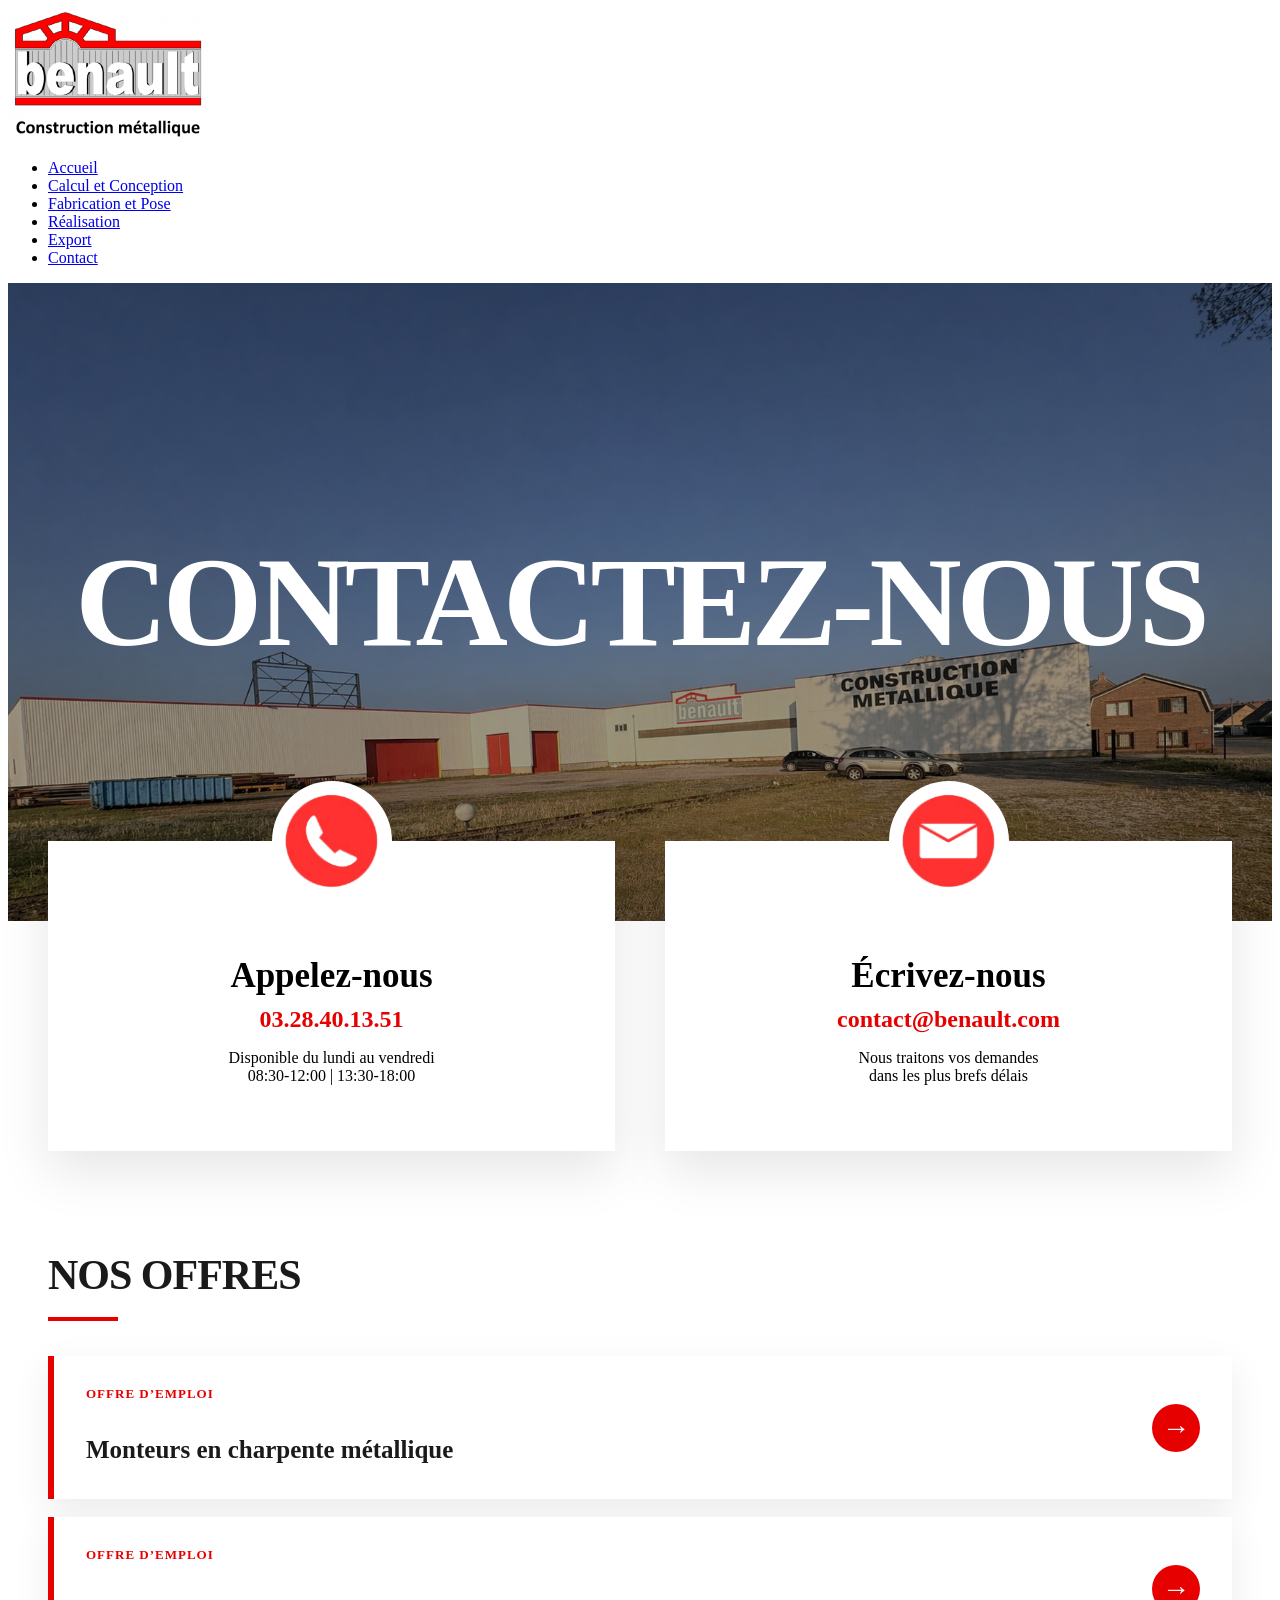
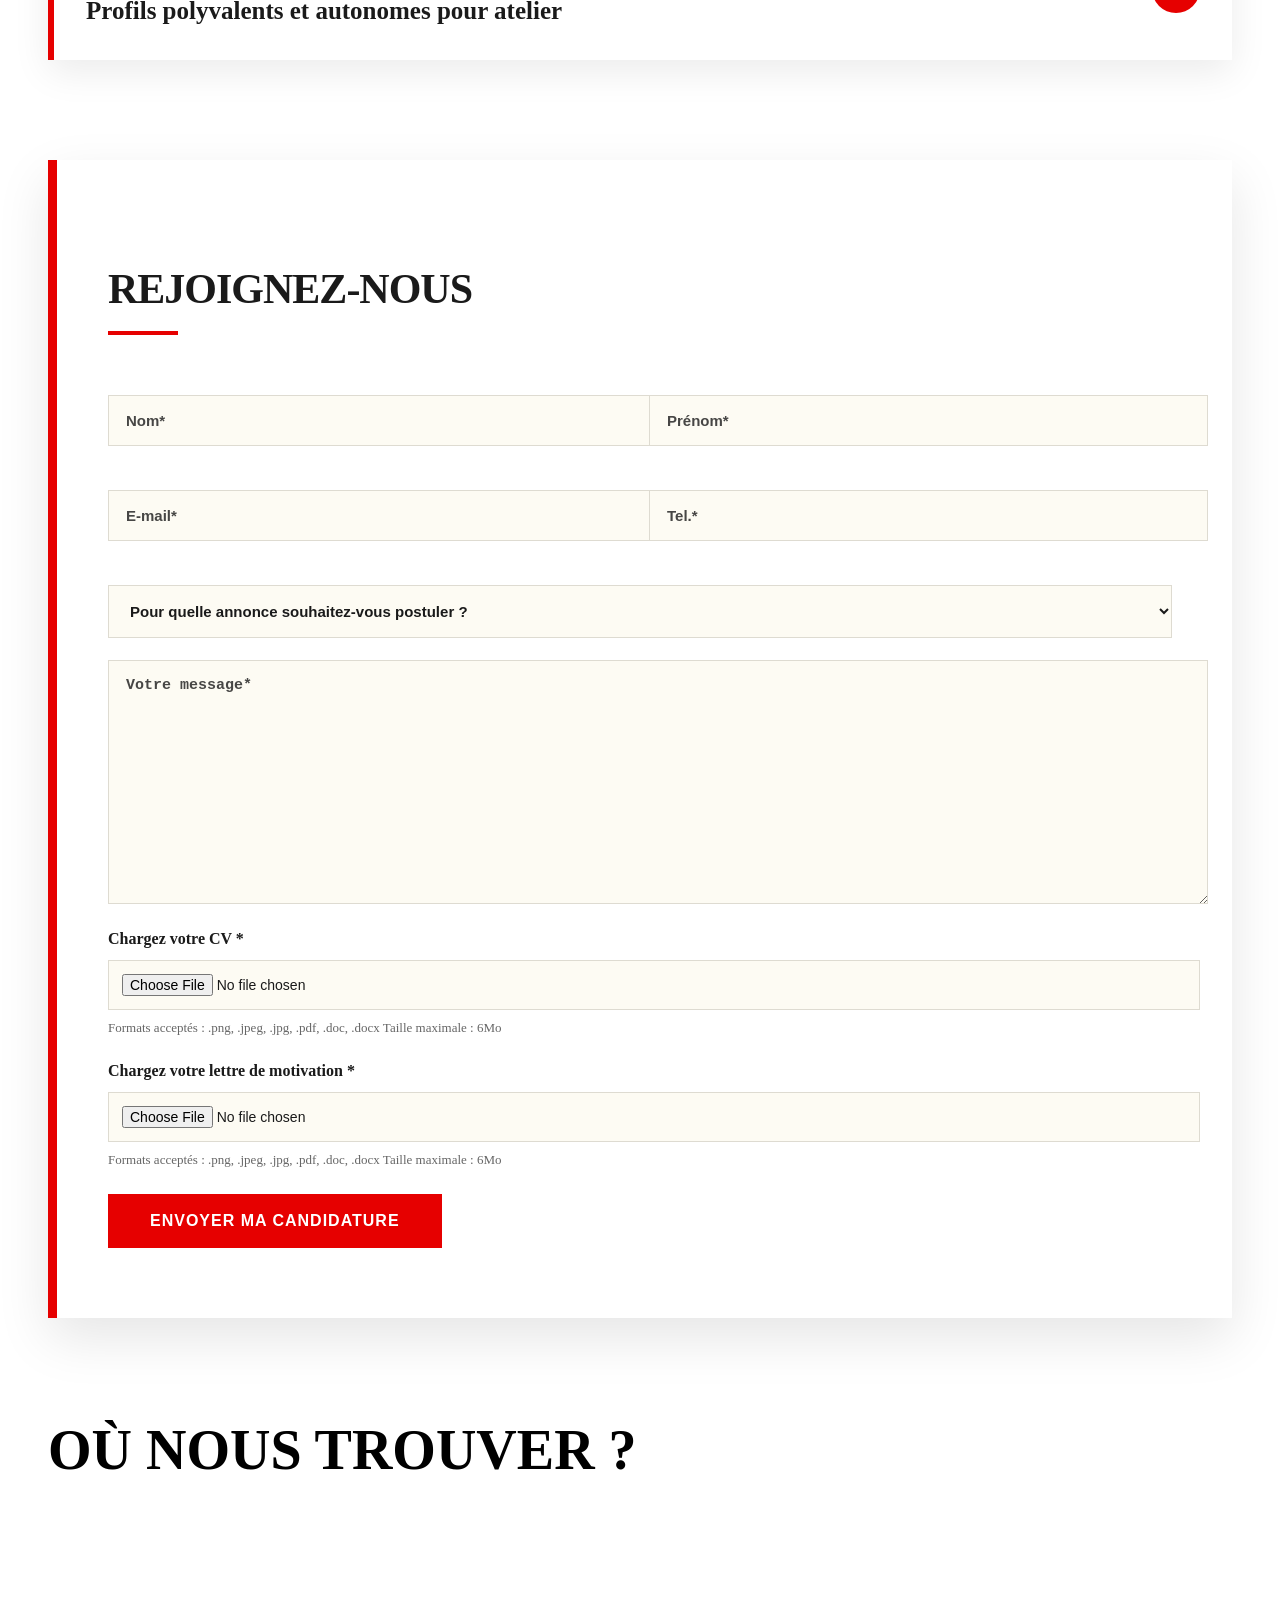
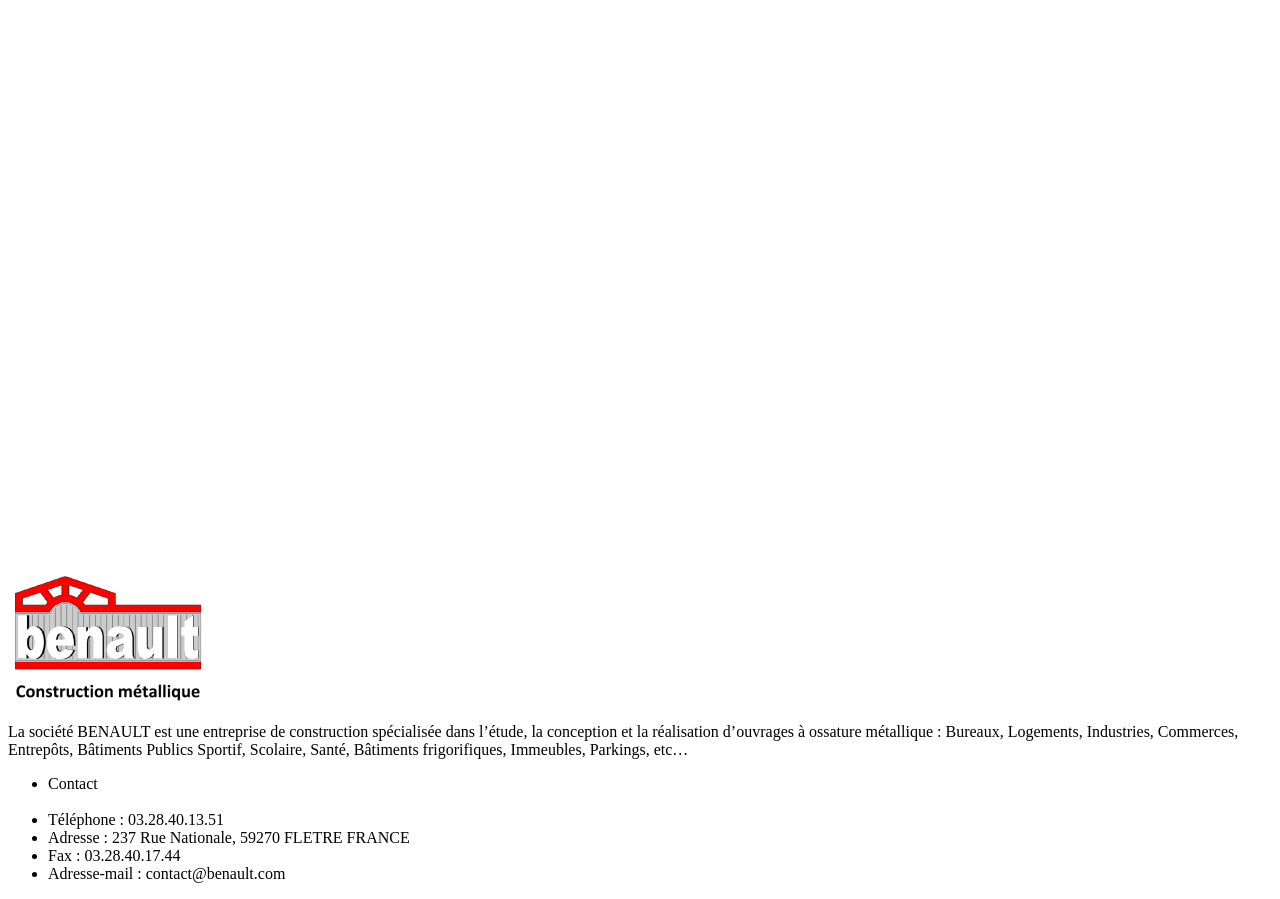
<file: html/contact.html>
<!DOCTYPE html>
<html lang="fr-FR">
<head>
    <meta charset="UTF-8">
    <meta name="viewport" content="width=device-width, initial-scale=1">
    <title>BENAULT - Contact</title>
    <link rel="icon" type="image/x-icon" href="../images/logo_BENAULT.png">
    <link href="../css/contact.css" rel="stylesheet">
</head>

<body>
    <header>
        <div class="logo">
            <img src="../images/logo_BENAULT.png" alt="Logo BENAULT">
        </div>

        <nav>
            <ul>
                <li><a href="index.html" class="nav__link">Accueil</a></li>
                <li><a href="Calcul.html" class="nav__link">Calcul et Conception</a></li>
                <li><a href="Fabrication.html" class="nav__link">Fabrication et Pose</a></li>
                <li><a href="Realisation.html" class="nav__link">Réalisation</a></li>
                <li><a href="Export.html" class="nav__link">Export</a></li>
                <li><a href="Contact.html" class="nav__link active">Contact</a></li>
            </ul>
        </nav>
    </header>

    <main>
        <section class="hero">
            <h1 class="section__title">CONTACTEZ-NOUS</h1>
        </section>

        <div class="container">
            <section class="contact-grid">
                <a href="tel:+33328401351" class="contact-card">
                    <div class="card-icon">
                        <img src="../images/logo_telephone.png" alt="Téléphone">
                    </div>

                    <div class="card-body">
                        <h3>Appelez-nous</h3>
                        <span class="card-link">03.28.40.13.51</span>
                        <p>Disponible du lundi au vendredi<br>08:30-12:00 | 13:30-18:00</p>
                    </div>
                </a>

                <a href="mailto:contact@benault.com" class="contact-card">
                    <div class="card-icon">
                        <img src="../images/logo_email.png" alt="Email">
                    </div>

                    <div class="card-body">
                        <h3>Écrivez-nous</h3>
                        <span class="card-link">contact@benault.com</span>
                        <p>Nous traitons vos demandes<br>dans les plus brefs délais</p>
                    </div>
                </a>
            </section>

            <section class="offers-section">
                <h2 class="offers-title">NOS OFFRES</h2>
                <div class="offers-underline"></div>

                <div class="offers-list">
                    <a href="../documents/offres/offre1.pdf" class="offer-card" target="_blank">
                        <div class="offer-main">
                            <span class="offer-label">Offre d’emploi</span>
                            <h3>Monteurs en charpente métallique</h3>
                        </div>

                        <div class="offer-arrow">
                            →
                        </div>
                    </a>

                    <a href="../documents/offres/offre2.pdf" class="offer-card" target="_blank">
                        <div class="offer-main">
                            <span class="offer-label">Offre d’emploi</span>
                            <h3>Profils polyvalents et autonomes pour atelier</h3>
                        </div>

                        <div class="offer-arrow">
                            →
                        </div>
                    </a>
                </div>
            </section>

            <section class="contact-form-section" id="formulaire-candidature">
                <h2 class="form-title">REJOIGNEZ-NOUS</h2>
                <div class="form-underline"></div>

                <form class="contact-form" action="#" method="post" enctype="multipart/form-data">
                    <div class="form-row">
                        <div class="form-group">
                            <input type="text" name="nom" placeholder="Nom*" required>
                        </div>

                        <div class="form-group">
                            <input type="text" name="prenom" placeholder="Prénom*" required>
                        </div>
                    </div>

                    <div class="form-row">
                        <div class="form-group">
                            <input type="email" name="email" placeholder="E-mail*" required>
                        </div>

                        <div class="form-group">
                            <input type="tel" name="telephone" placeholder="Tel.*" required>
                        </div>
                    </div>

                    <div class="form-group">
                        <select name="annonce" required>
                            <option value="" selected disabled hidden>
                                Pour quelle annonce souhaitez-vous postuler ?
                            </option>

                            <option value="monteur-charpente-metallique">
                                Monteurs en charpente métallique — Déplacements France entière
                            </option>

                            <option value="profil-polyvalent-atelier">
                                Profils polyvalents et autonomes pour atelier — Charpente métallique
                            </option>
                        </select>
                    </div>

                    <div class="form-group">
                        <textarea name="message" placeholder="Votre message*" required></textarea>
                    </div>

                    <div class="form-file-group">
                        <label for="cv">Chargez votre CV *</label>
                        <input 
                            type="file" 
                            id="cv" 
                            name="cv" 
                            accept=".png,.jpeg,.jpg,.pdf,.doc,.docx" 
                            required
                        >
                        <p>Formats acceptés : .png, .jpeg, .jpg, .pdf, .doc, .docx Taille maximale : 6Mo</p>
                    </div>

                    <div class="form-file-group">
                        <label for="lettre-motivation">Chargez votre lettre de motivation *</label>
                        <input 
                            type="file" 
                            id="lettre-motivation" 
                            name="lettre_motivation" 
                            accept=".png,.jpeg,.jpg,.pdf,.doc,.docx" 
                            required
                        >
                        <p>Formats acceptés : .png, .jpeg, .jpg, .pdf, .doc, .docx Taille maximale : 6Mo</p>
                    </div>

                    <button type="submit" class="form-submit">Envoyer ma candidature</button>
                </form>
            </section>

            <section class="section--map">
                <h2 class="map-title">OÙ NOUS TROUVER ?</h2>

                <div class="map-wrapper">
                    <iframe 
                        class="map-iframe" 
                        src="https://www.google.com/maps/embed?pb=!1m18!1m12!1m3!1d2524.475354508493!2d2.634125376878168!3d50.74823296587425!2m3!1f0!2f0!3f0!3m2!1i1024!2i768!4f13.1!3m3!1m2!1s0x47dd02086e3f6f19%3A0xc47e3a31c513df0d!2s237%20Rue%20Nationale%2C%2059270%20Fl%C3%AAtre!5e0!3m2!1sfr!2sfr!4v1710000000000" 
                        allowfullscreen="" 
                        loading="lazy">
                    </iframe>
                </div>
            </section>
        </div>
    </main>

    <footer>
        <div class="Description">
            <img class="Logo_footer" src="../images/logo_BENAULT.png" alt="Logo entreprise BENAULT">
            <br>
            <p>
                La société BENAULT est une entreprise de construction spécialisée dans l’étude,
                la conception et la réalisation d’ouvrages à ossature métallique : Bureaux,
                Logements, Industries, Commerces, Entrepôts, Bâtiments Publics
                Sportif, Scolaire, Santé, Bâtiments frigorifiques, Immeubles, Parkings, etc…
            </p>
        </div>

        <nav class="Contact">
            <ul>
                <li class="Gras">Contact</li>
                <br>
                <li>Téléphone : 03.28.40.13.51</li>
                <li>Adresse : 237 Rue Nationale, 59270 FLETRE FRANCE</li>
                <li>Fax : 03.28.40.17.44</li>
                <li>Adresse-mail : contact@benault.com</li>
            </ul>
        </nav>
    </footer>
</body>
</html>
</file>
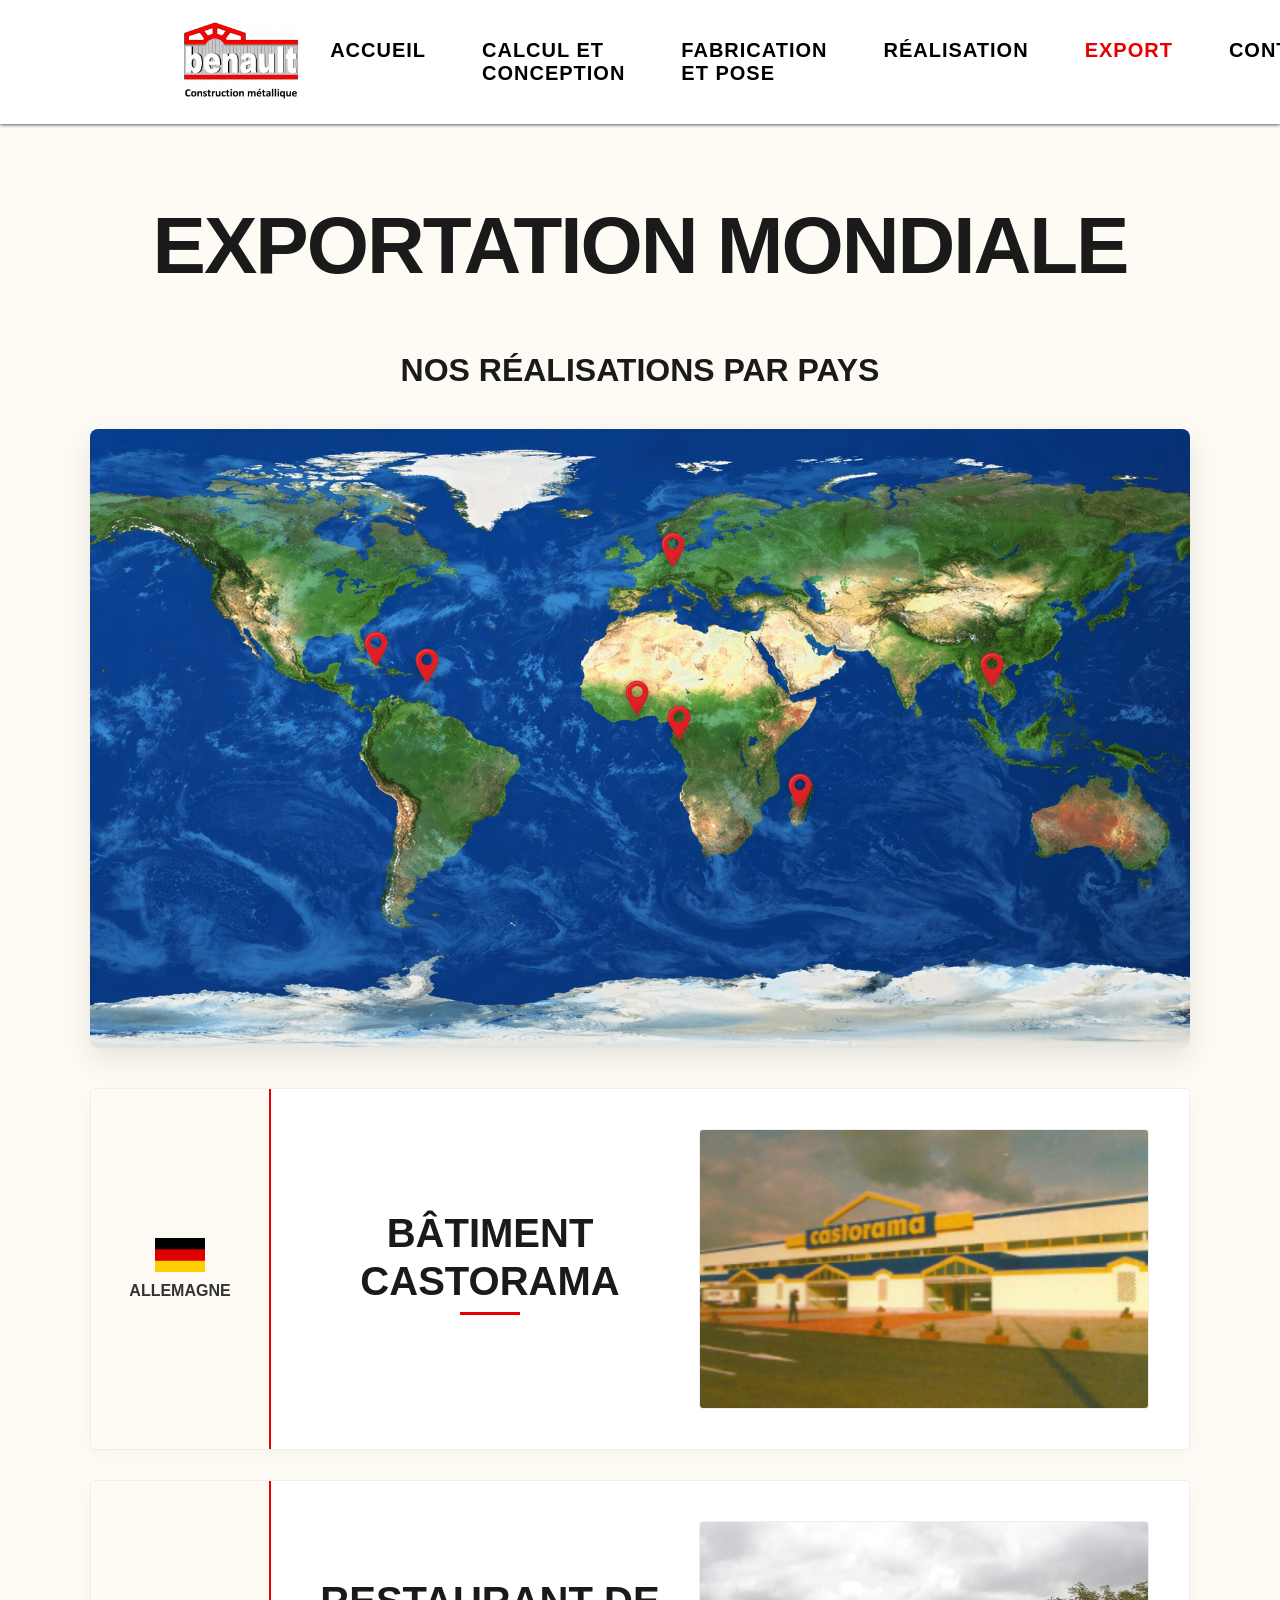
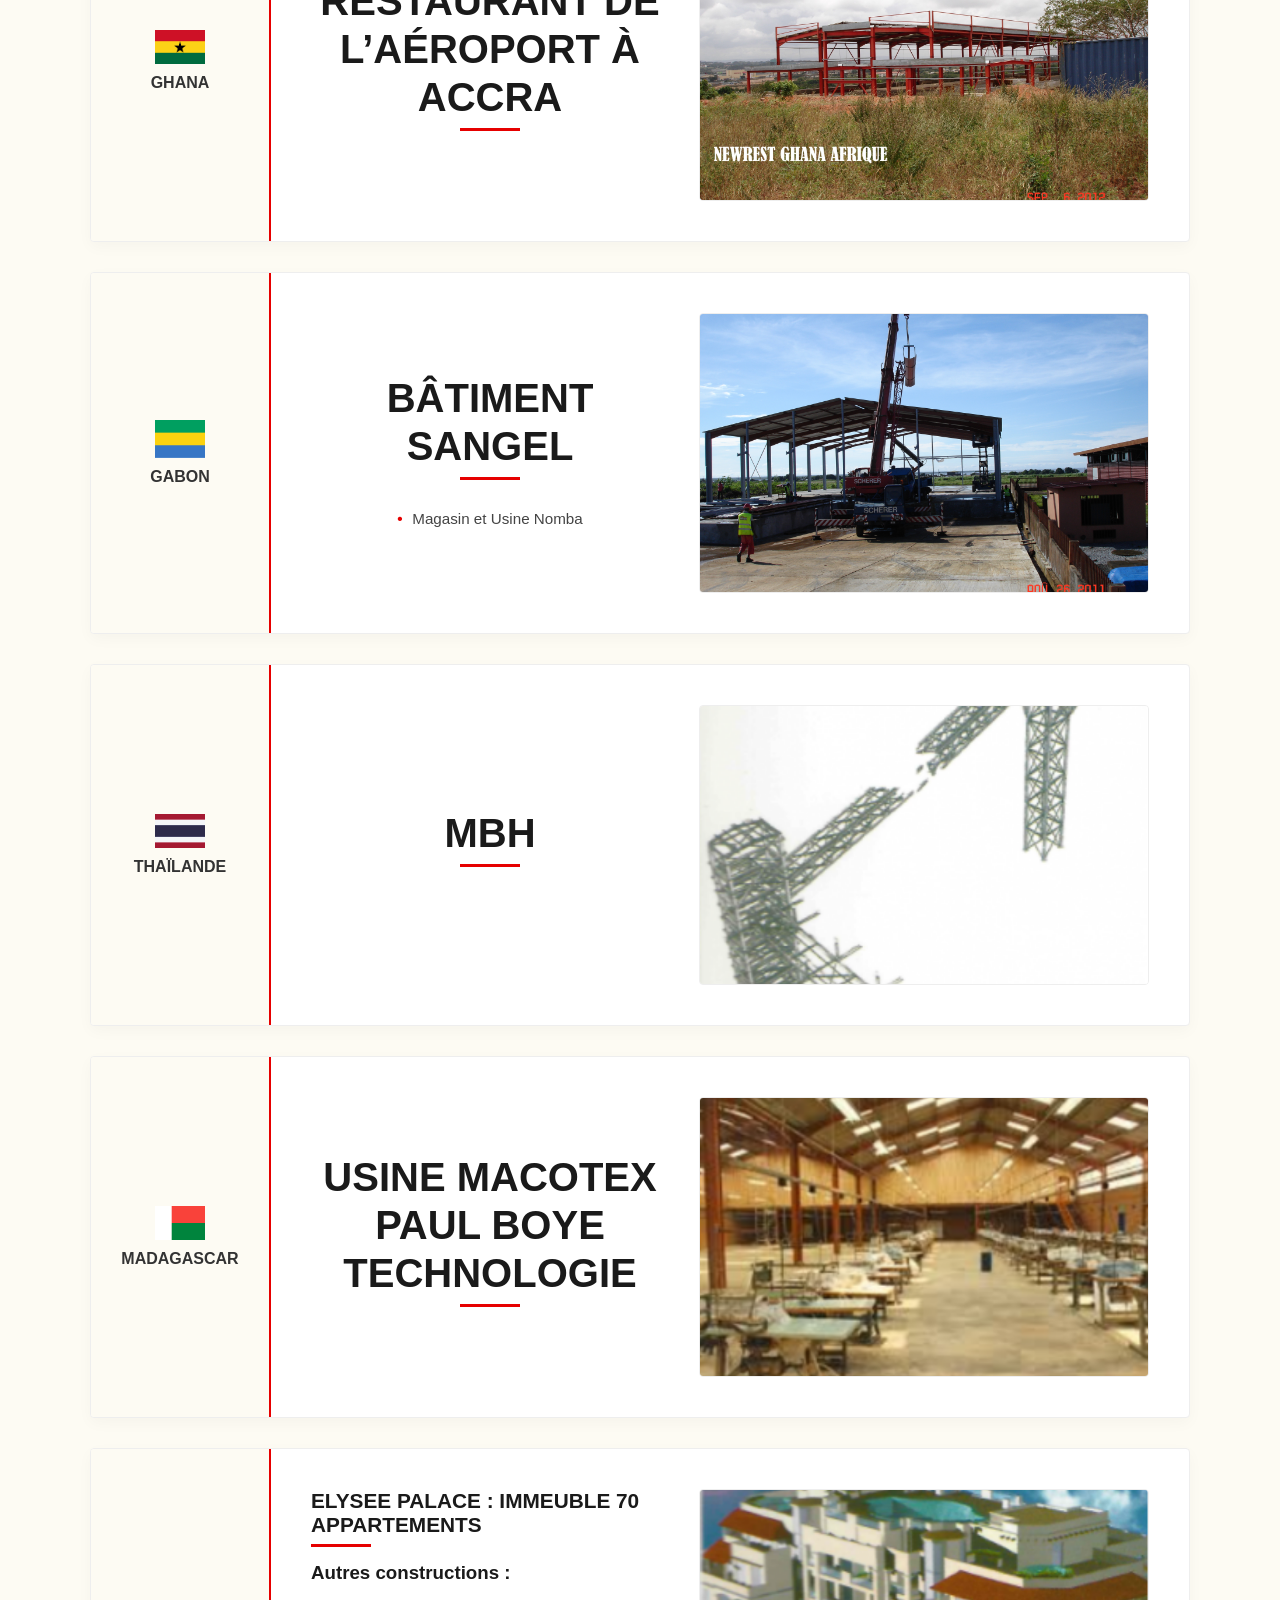
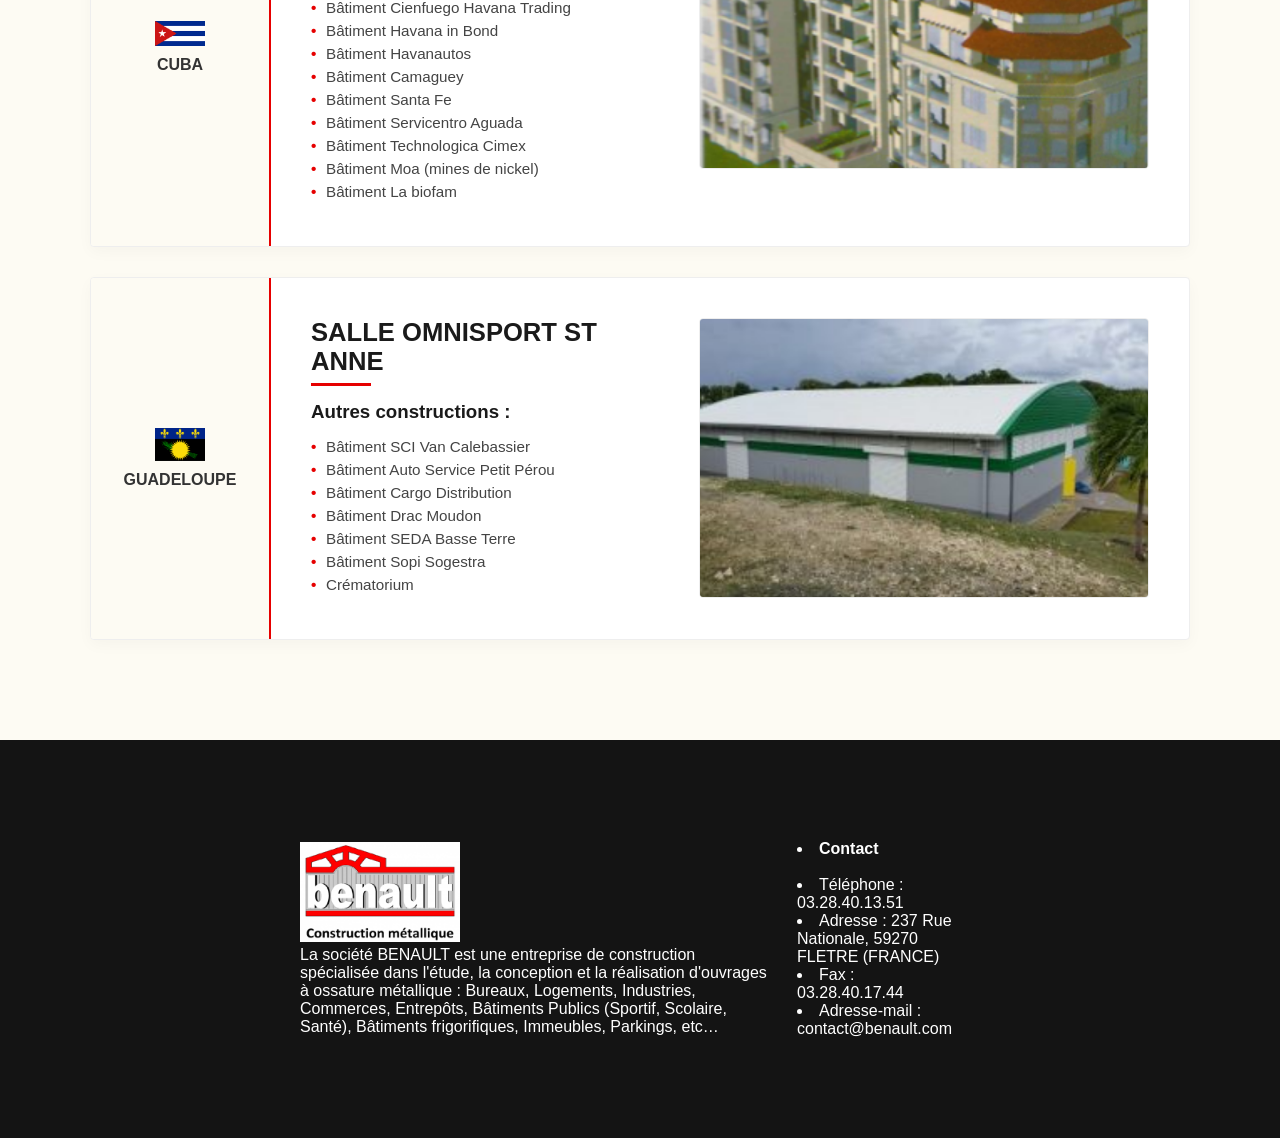
<file: html/export.html>
<!DOCTYPE html>
<html lang="fr-FR">
<head>
    <meta charset="UTF-8">
    <meta name="viewport" content="width=device-width, initial-scale=1">
    <title>BENAULT - Export</title>
    <link rel="icon" type="image/x-icon" href="../images/logo_BENAULT.png">
    <link href="../css/export.css" rel="stylesheet">
    <link href="../css/commun.css" rel="stylesheet">


</head>
<body>
    <header>
        <div class="logo">
            <img src="../images/logo_BENAULT.png" alt="Logo BENAULT">
        </div>
        <nav>
            <ul>
                <li><a href="index.html" class="nav__link">Accueil</a></li>
                <li><a href="Calcul.html" class="nav__link">Calcul et Conception</a></li>
                <li><a href="Fabrication.html" class="nav__link">Fabrication et Pose</a></li>
                <li><a href="Realisation.html" class="nav__link">Réalisation</a></li>
                <li><a href="Export.html" class="nav__link active">Export</a></li>
                <li><a href="../php/contact.php" class="nav__link">Contact</a></li>
            </ul>
        </nav>
    </header>

    <main>
        <section class="hero">
            <h1 class="section__title">EXPORTATION MONDIALE</h1>
        </section>

        <div class="container">
            <h2 class="main-subtitle" style="text-align: center; margin-bottom: 40px; font-size: 2rem; text-transform: uppercase;">Nos réalisations par pays</h2>
            
            <div class="map-wrapper">
                <img src="../images/planisphère.png" alt="Carte des exportations Benault" class="world-map">
                
                <div class="pin" style="top: 25%; left: 53%;">
                    <img src="../images/pin.png" alt="pin">
                    <div class="pin-tooltip"><img src="../images/logo_allemagne.png" alt=""><span>Allemagne</span></div>
                </div>
                <div class="pin" style="top: 49%; left: 49.7%;">
                    <img src="../images/pin.png" alt="pin">
                    <div class="pin-tooltip"><img src="../images/logo_ghana.png" alt=""><span>Ghana</span></div>
                </div>
                <div class="pin" style="top: 53%; left: 53.5%;">
                    <img src="../images/pin.png" alt="pin">
                    <div class="pin-tooltip"><img src="../images/logo_gabon.png" alt=""><span>Gabon</span></div>
                </div>
                <div class="pin" style="top: 44.5%; left: 82%;">
                    <img src="../images/pin.png" alt="pin">
                    <div class="pin-tooltip"><img src="../images/logo_thailande.png" alt=""><span>Thaïlande</span></div>
                </div>
                <div class="pin" style="top: 64%; left: 64.5%;">
                    <img src="../images/pin.png" alt="pin">
                    <div class="pin-tooltip"><img src="../images/logo_madagascar.png" alt=""><span>Madagascar</span></div>
                </div>
                <div class="pin" style="top: 41%; left: 26%;">
                    <img src="../images/pin.png" alt="pin">
                    <div class="pin-tooltip"><img src="../images/logo_cuba.png" alt=""><span>Cuba</span></div>
                </div>
                <div class="pin" style="top: 43.7%; left: 30.6%;">
                    <img src="../images/pin.png" alt="pin">
                    <div class="pin-tooltip"><img src="../images/logo_guadeloupe.png" alt=""><span>Guadeloupe</span></div>
                </div>
            </div>

<section class="details-pays">
                
    <div id="allemagne" class="pays-row row-centered">
        <div class="pays-header">
            <img src="../images/logo_allemagne.png" alt="Drapeau">
            <h3>Allemagne</h3>
        </div>
        <div class="pays-content">
            <div class="text-side">
                <h4 class="single-project">Bâtiment Castorama</h4>
            </div>
            <div class="project-img-wrapper">
                <img src="../images/allemagne.png" alt="Projet Allemagne">
            </div>
        </div>
    </div>

    <div id="ghana" class="pays-row row-centered">
        <div class="pays-header">
            <img src="../images/logo_ghana.png" alt="Drapeau">
            <h3>Ghana</h3>
        </div>
        <div class="pays-content">
            <div class="text-side">
                <h4 class="single-project">Restaurant de l’aéroport à Accra</h4>
            </div>
            <div class="project-img-wrapper">
                <img src="../images/ghana.png" alt="Projet Ghana">
            </div>
        </div>
    </div>

    <div id="gabon" class="pays-row row-centered">
        <div class="pays-header">
            <img src="../images/logo_gabon.png" alt="Drapeau">
            <h3>Gabon</h3>
        </div>
        <div class="pays-content">
            <div class="text-side">
                <h4 class="single-project">Bâtiment Sangel</h4>
                <ul class="sub-projects" style="text-align: center;">
                    <li style="display: inline-block;">Magasin et Usine Nomba</li>
                </ul>
            </div>
            <div class="project-img-wrapper">
                <img src="../images/gabon.png" alt="Projet Gabon">
            </div>
        </div>
    </div>

    <div id="thailande" class="pays-row row-centered">
        <div class="pays-header">
            <img src="../images/logo_thailande.png" alt="Drapeau">
            <h3>Thaïlande</h3>
        </div>
        <div class="pays-content">
            <div class="text-side">
                <h4 class="single-project">MBH</h4>
            </div>
            <div class="project-img-wrapper">
                <img src="../images/thailande.png" alt="Projet Thaïlande">
            </div>
        </div>
    </div>

    <div id="madagascar" class="pays-row row-centered">
        <div class="pays-header">
            <img src="../images/logo_madagascar.png" alt="Drapeau">
            <h3>Madagascar</h3>
        </div>
        <div class="pays-content">
            <div class="text-side">
                <h4 class="single-project">USINE Macotex Paul BOYE Technologie</h4>
            </div>
            <div class="project-img-wrapper">
                <img src="../images/madagascar.png" alt="Projet Madagascar">
            </div>
        </div>
    </div>

    <div id="cuba" class="pays-row">
        <div class="pays-header">
            <img src="../images/logo_cuba.png" alt="Drapeau">
            <h3>Cuba</h3>
        </div>
        <div class="pays-content">
            <div class="text-side">
                <h4 class="elysee">ELYSEE PALACE : immeuble 70 appartements</h4>
                <h3>Autres constructions :</h3>
                <ul class="sub-projects">
                    <li>Bâtiment Cienfuego Havana Trading</li>
                    <li>Bâtiment Havana in Bond</li>
                    <li>Bâtiment Havanautos</li>
                    <li>Bâtiment Camaguey</li>
                    <li>Bâtiment Santa Fe</li>
                    <li>Bâtiment Servicentro Aguada</li>
                    <li>Bâtiment Technologica Cimex</li>
                    <li>Bâtiment Moa (mines de nickel)</li>
                    <li>Bâtiment La biofam</li>
                </ul>
            </div>
            <div class="project-img-wrapper">
                <img src="../images/cuba.png" alt="Projet Cuba">
            </div>
        </div>
    </div>

    <div id="guadeloupe" class="pays-row">
        <div class="pays-header">
            <img src="../images/logo_guadeloupe.png" alt="Drapeau">
            <h3>Guadeloupe</h3>
        </div>
        <div class="pays-content">
            <div class="text-side">
                <h4>Salle Omnisport St Anne</h4>
                <h3>Autres constructions :</h3>
                <ul class="sub-projects">
                    <li>Bâtiment SCI Van Calebassier</li>
                    <li>Bâtiment Auto Service Petit Pérou</li>
                    <li>Bâtiment Cargo Distribution</li>
                    <li>Bâtiment Drac Moudon</li>
                    <li>Bâtiment SEDA Basse Terre</li>
                    <li>Bâtiment Sopi Sogestra</li>
                    <li>Crématorium</li>
                </ul>
            </div>
            <div class="project-img-wrapper">
                <img src="../images/guadeloupe.png" alt="Projet Guadeloupe">
            </div>
        </div>
    </div>

</section>
        </div>
    </main>

    <footer>
        <div class="Description">
            <img class="Logo_footer" src="../images/logo_BENAULT.png" alt="Logo entreprise BENAULT">
            <br>
            <p>La société BENAULT est une entreprise de construction spécialisée dans l'étude, la conception et la réalisation d'ouvrages à ossature métallique : Bureaux, Logements, Industries, Commerces, Entrepôts, Bâtiments Publics (Sportif, Scolaire, Santé), Bâtiments frigorifiques, Immeubles, Parkings, etc…</p>
        </div>

        <nav class="Contact">
            <ul>
                <li class="Gras">Contact</li>
                <br>
                <li>Téléphone : 03.28.40.13.51</li>
                <li>Adresse : 237 Rue Nationale, 59270 FLETRE (FRANCE)</li>
                <li>Fax : 03.28.40.17.44</li>
                <li>Adresse-mail : contact@benault.com</li>
            </ul>
        </nav>
    </footer>
    <script src="../js/export.js"></script>
</body>
</html>
</file>
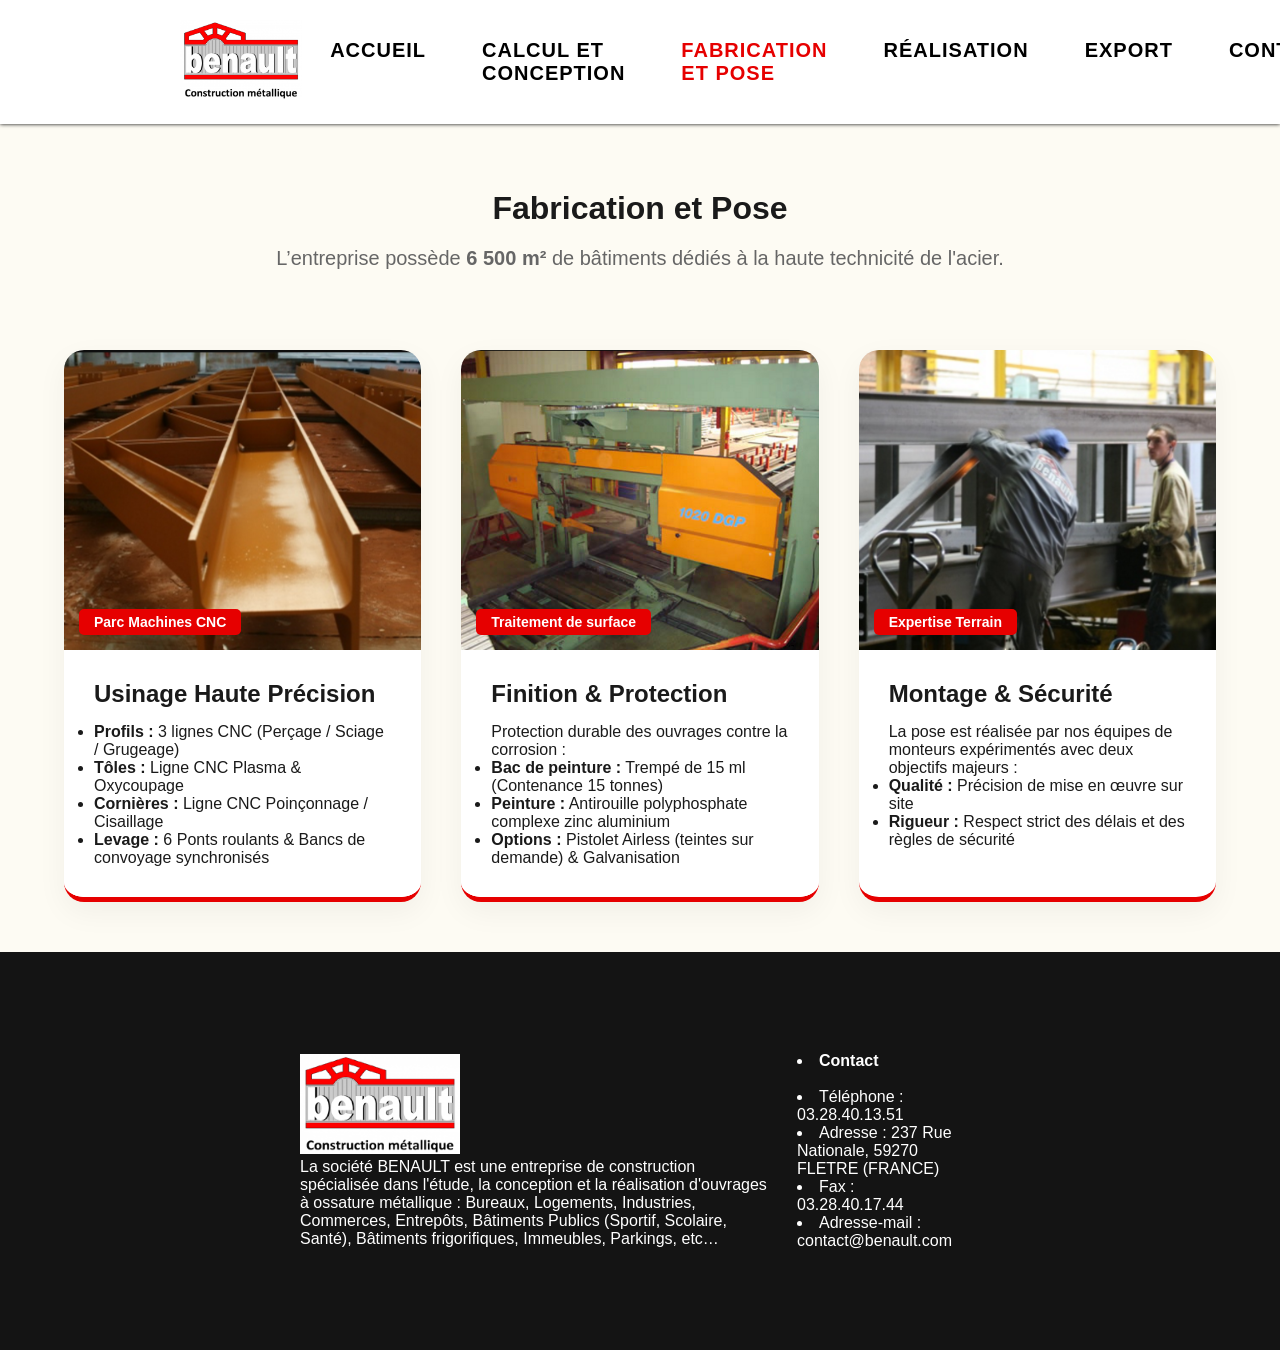
<file: html/fabrication.html>
<!DOCTYPE html>
<html lang="fr-FR">
<head>
    <meta charset="UTF-8">
    <meta name="viewport" content="width=device-width, initial-scale=1">
    <title>BENAULT - Fabrication et Pose</title>
    <link rel="icon" type="image/x-icon" href="../images/logo_BENAULT.png">
    <link href="../css/fabrication.css" rel="stylesheet">
    <link href="../css/commun.css" rel="stylesheet">
    <script src="../js/fabrication.js" defer></script>
</head>
<body>
    <header>
        <div class="logo"><img src="../images/logo_BENAULT.png" alt="Logo BENAULT"></div>
        <nav>
            <ul>
                <li><a href="index.html" class="nav__link">Accueil</a></li>
                <li><a href="Calcul.html" class="nav__link">Calcul et Conception</a></li>
                <li><a href="Fabrication.html" class="nav__link active">Fabrication et Pose</a></li>
                <li><a href="Realisation.html" class="nav__link">Réalisation</a></li>
                <li><a href="Export.html" class="nav__link">Export</a></li>
                <li><a href="../php/contact.php" class="nav__link">Contact</a></li>
            </ul>
        </nav>
    </header>

    <main class="container-fabrication">
        <div class="intro-section">
            <h1 class="titre-page">Fabrication et Pose</h1>
            <p class="subtitle">L’entreprise possède <strong>6 500 m²</strong> de bâtiments dédiés à la haute technicité de l'acier.</p>
        </div>

        <div class="process-grid">
            <div class="process-card" data-step="01">
                <div class="card-image js-slider">
                    <img src="../images/fabrication7.png" class="slide active">
                    <img src="../images/fabrication6.png" class="slide">
                    <div class="overlay-info">Parc Machines CNC</div>
                </div>
                <div class="card-text">
                    <h2>Usinage Haute Précision</h2>
                    <ul class="tech-list">
                        <li><strong>Profils :</strong> 3 lignes CNC (Perçage / Sciage / Grugeage)</li>
                        <li><strong>Tôles :</strong> Ligne CNC Plasma & Oxycoupage</li>
                        <li><strong>Cornières :</strong> Ligne CNC Poinçonnage / Cisaillage</li>
                        <li><strong>Levage :</strong> 6 Ponts roulants & Bancs de convoyage synchronisés</li>
                    </ul>
                </div>
            </div>

            <div class="process-card" data-step="02">
                <div class="card-image js-slider">
                    <img src="../images/fabrication1.png" class="slide active">
                    <img src="../images/fabrication2.png" class="slide">
                    <div class="overlay-info">Traitement de surface</div>
                </div>
                <div class="card-text">
                    <h2>Finition & Protection</h2>
                    <p>Protection durable des ouvrages contre la corrosion :</p>
                    <ul class="tech-list">
                        <li><strong>Bac de peinture :</strong> Trempé de 15 ml (Contenance 15 tonnes)</li>
                        <li><strong>Peinture :</strong> Antirouille polyphosphate complexe zinc aluminium</li>
                        <li><strong>Options :</strong> Pistolet Airless (teintes sur demande) & Galvanisation</li>
                    </ul>
                </div>
            </div>

            <div class="process-card" data-step="03">
                <div class="card-image">
                    <img src="../images/fabrication3.png" alt="Pose sur site">
                    <div class="overlay-info">Expertise Terrain</div>
                </div>
                <div class="card-text">
                    <h2>Montage & Sécurité</h2>
                    <p>La pose est réalisée par nos équipes de monteurs expérimentés avec deux objectifs majeurs :</p>
                    <ul class="tech-list">
                        <li><strong>Qualité :</strong> Précision de mise en œuvre sur site</li>
                        <li><strong>Rigueur :</strong> Respect strict des délais et des règles de sécurité</li>
                    </ul>
                </div>
            </div>
        </div>
    </main>

    <footer>
        <div class="Description">
            <img class="Logo_footer" src="../images/logo_BENAULT.png" alt="Logo entreprise BENAULT">
            <br>
            <p>La société BENAULT est une entreprise de construction spécialisée dans l'étude, la conception et la réalisation d'ouvrages à ossature métallique : Bureaux, Logements, Industries, Commerces, Entrepôts, Bâtiments Publics (Sportif, Scolaire, Santé), Bâtiments frigorifiques, Immeubles, Parkings, etc…</p>
        </div>

        <nav class="Contact">
            <ul>
                <li class="Gras">Contact</li>
                <br>
                <li>Téléphone : 03.28.40.13.51</li>
                <li>Adresse : 237 Rue Nationale, 59270 FLETRE (FRANCE)</li>
                <li>Fax : 03.28.40.17.44</li>
                <li>Adresse-mail : contact@benault.com</li>
            </ul>
        </nav>
    </footer>
</body>
</html>
</file>
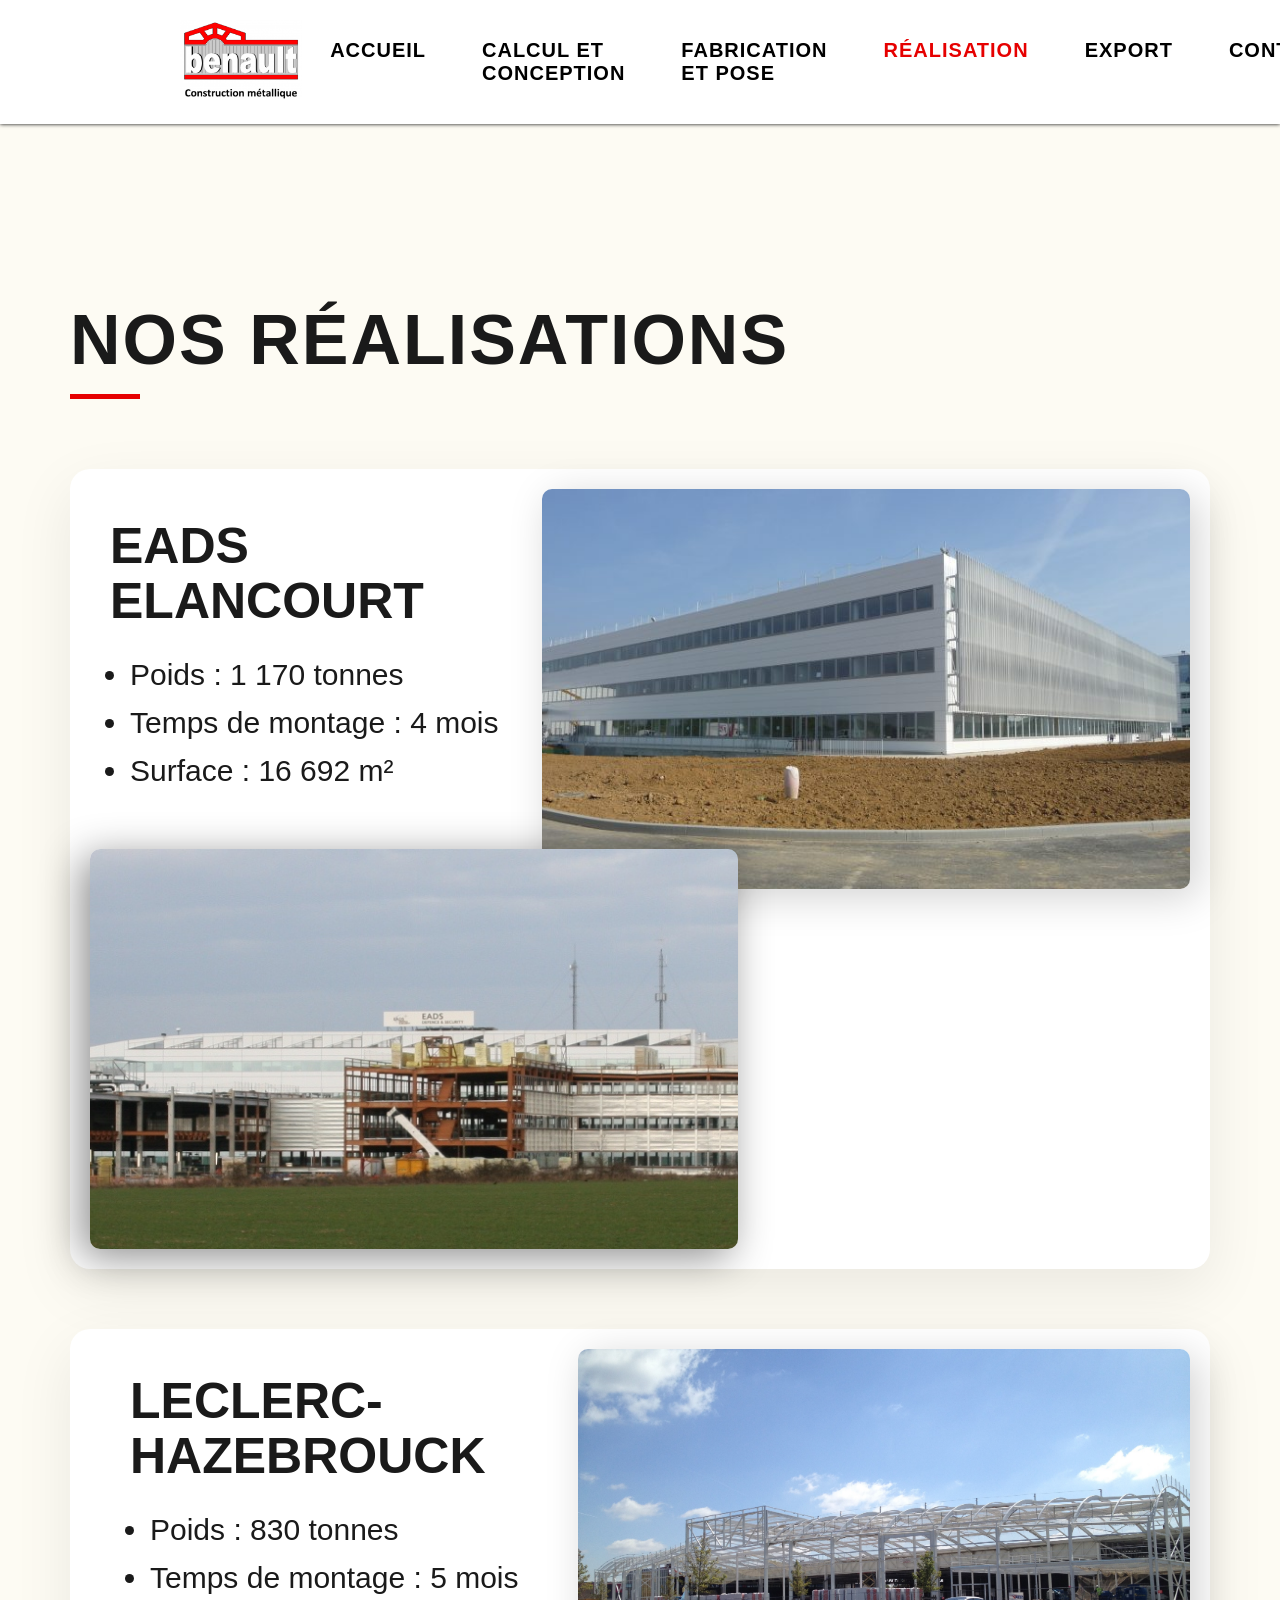
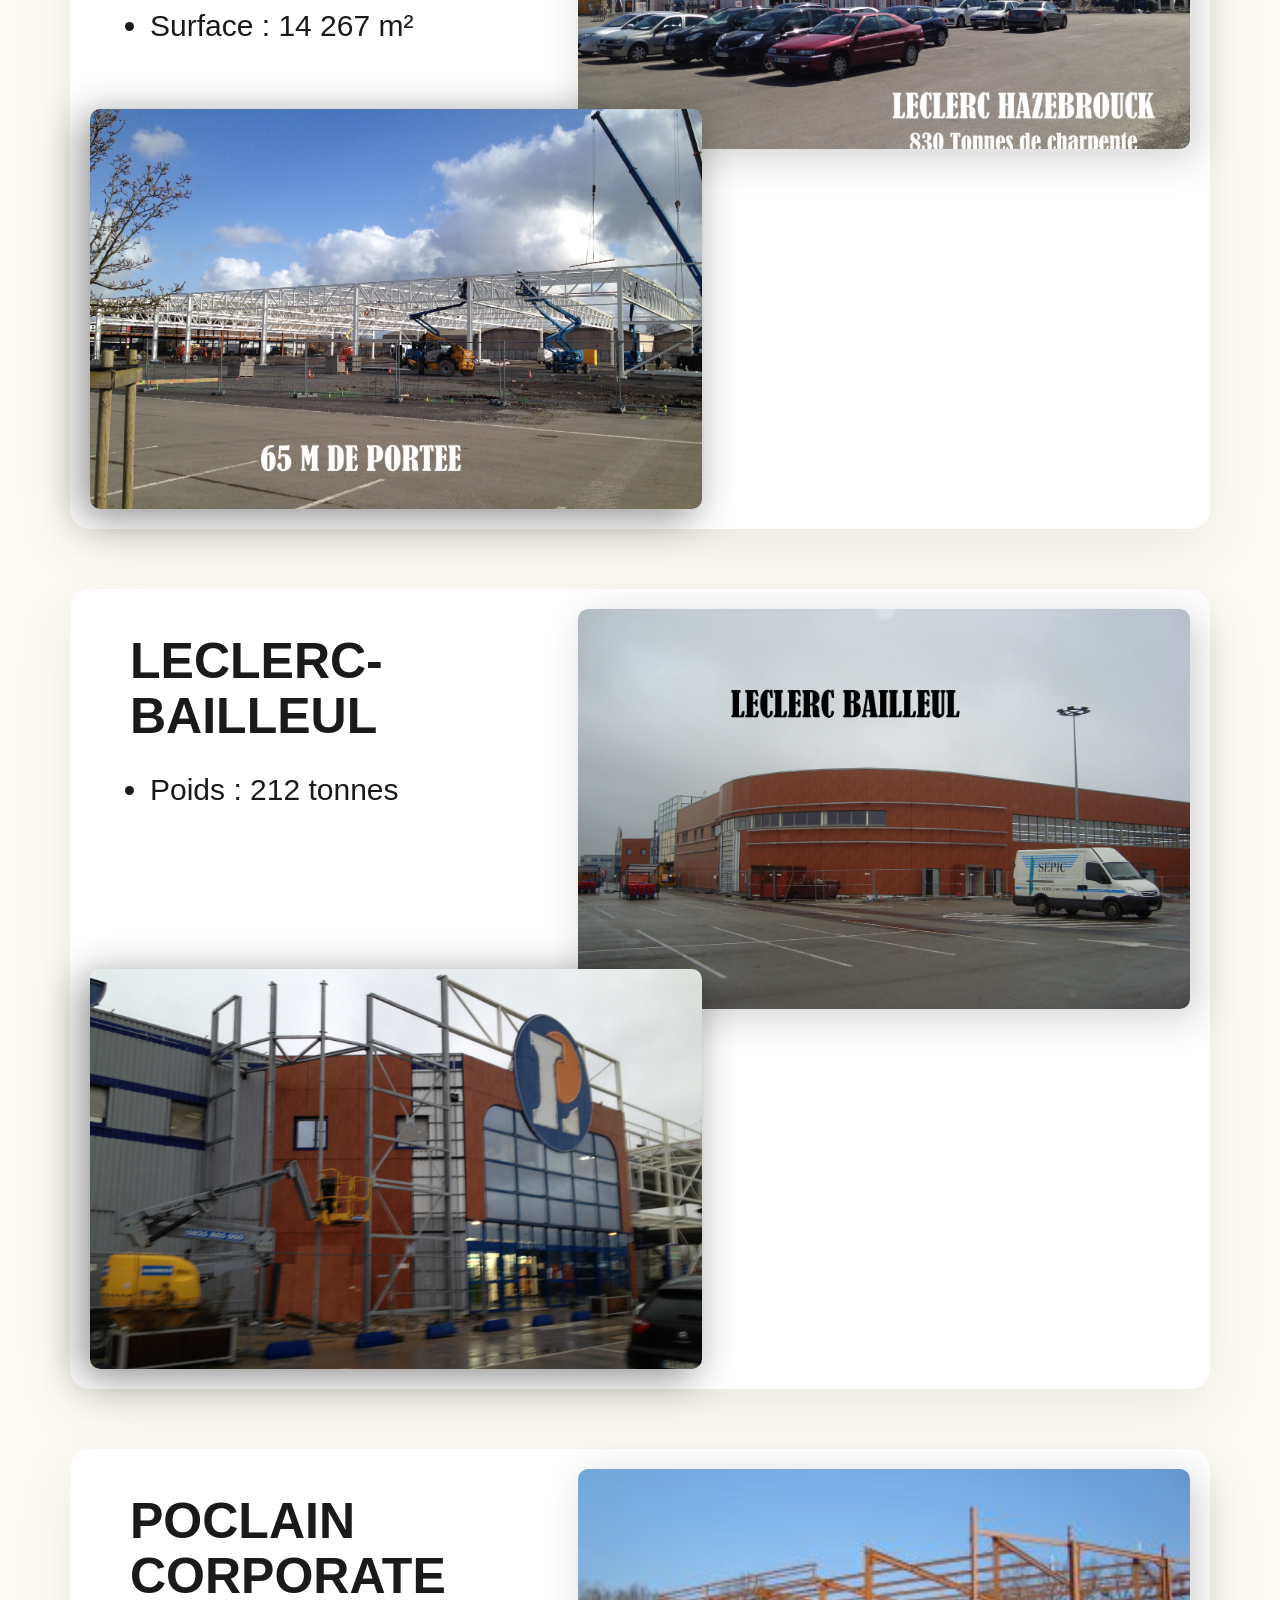
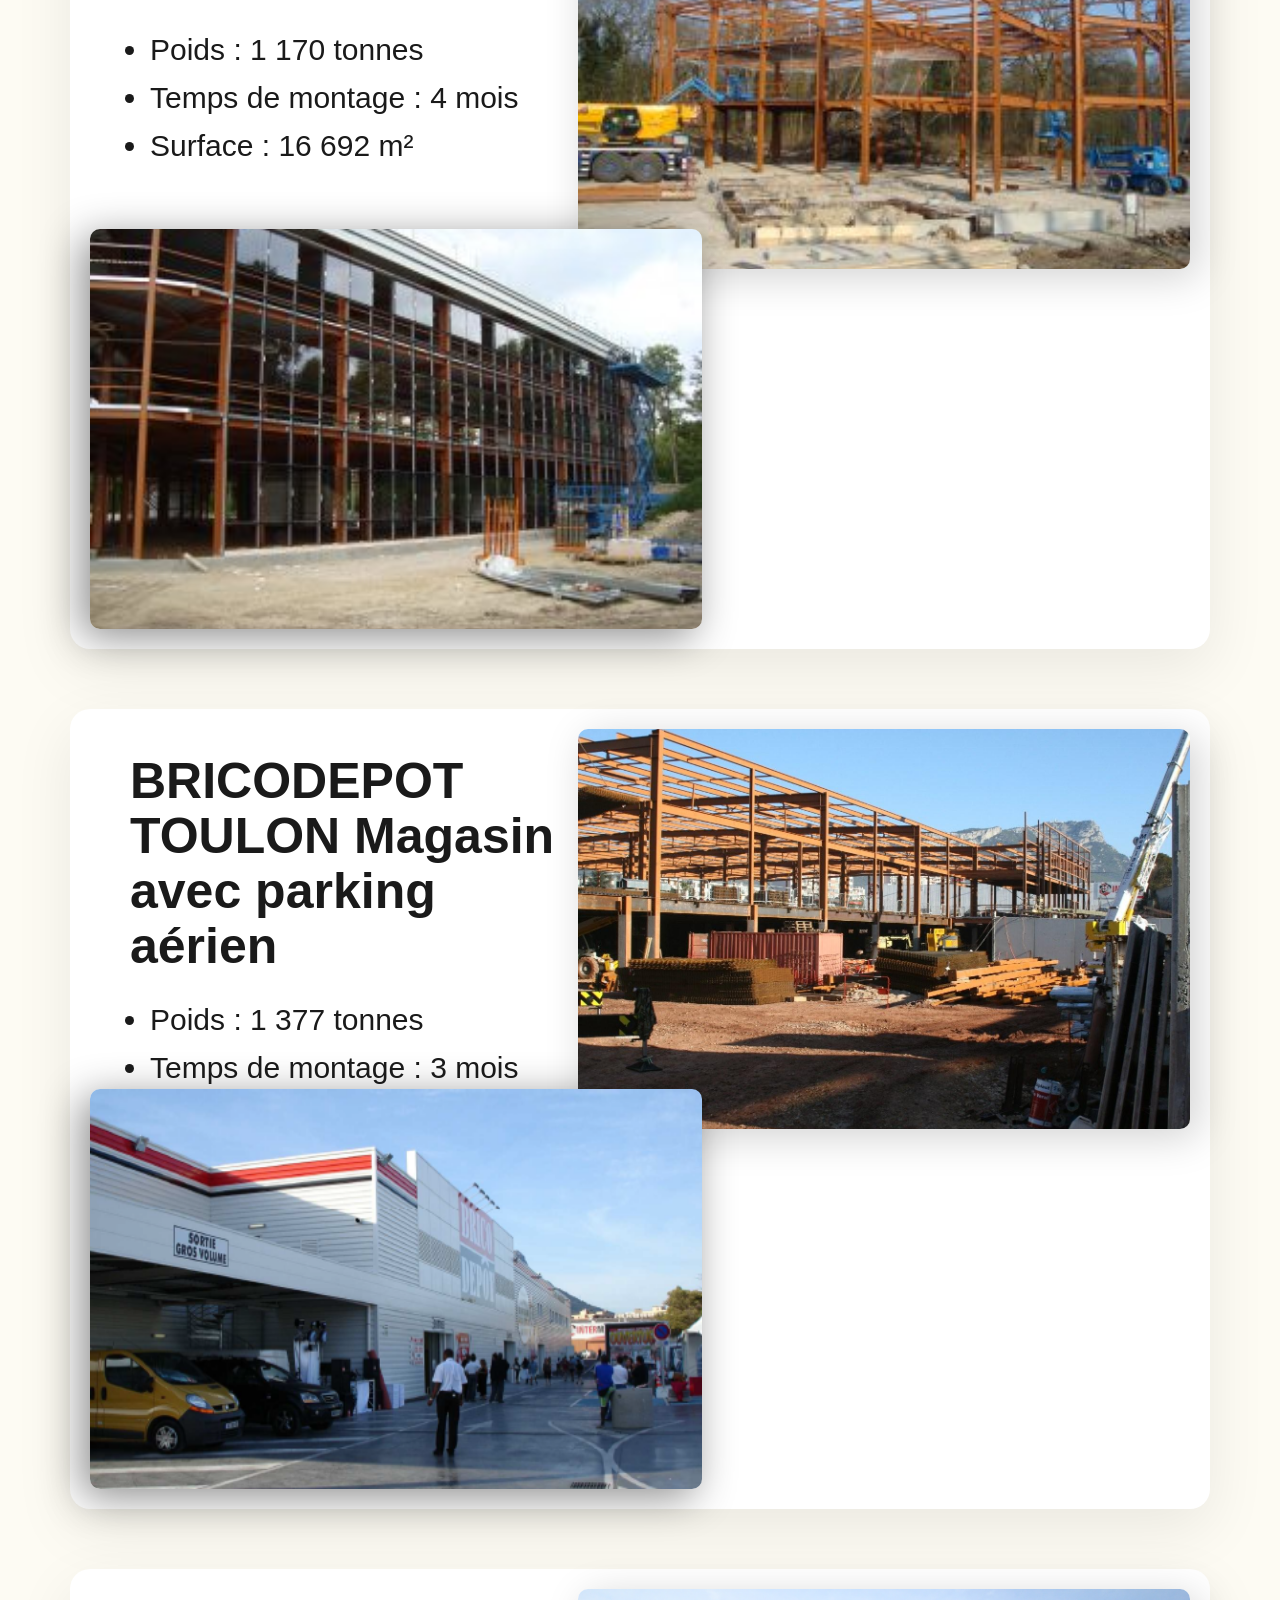
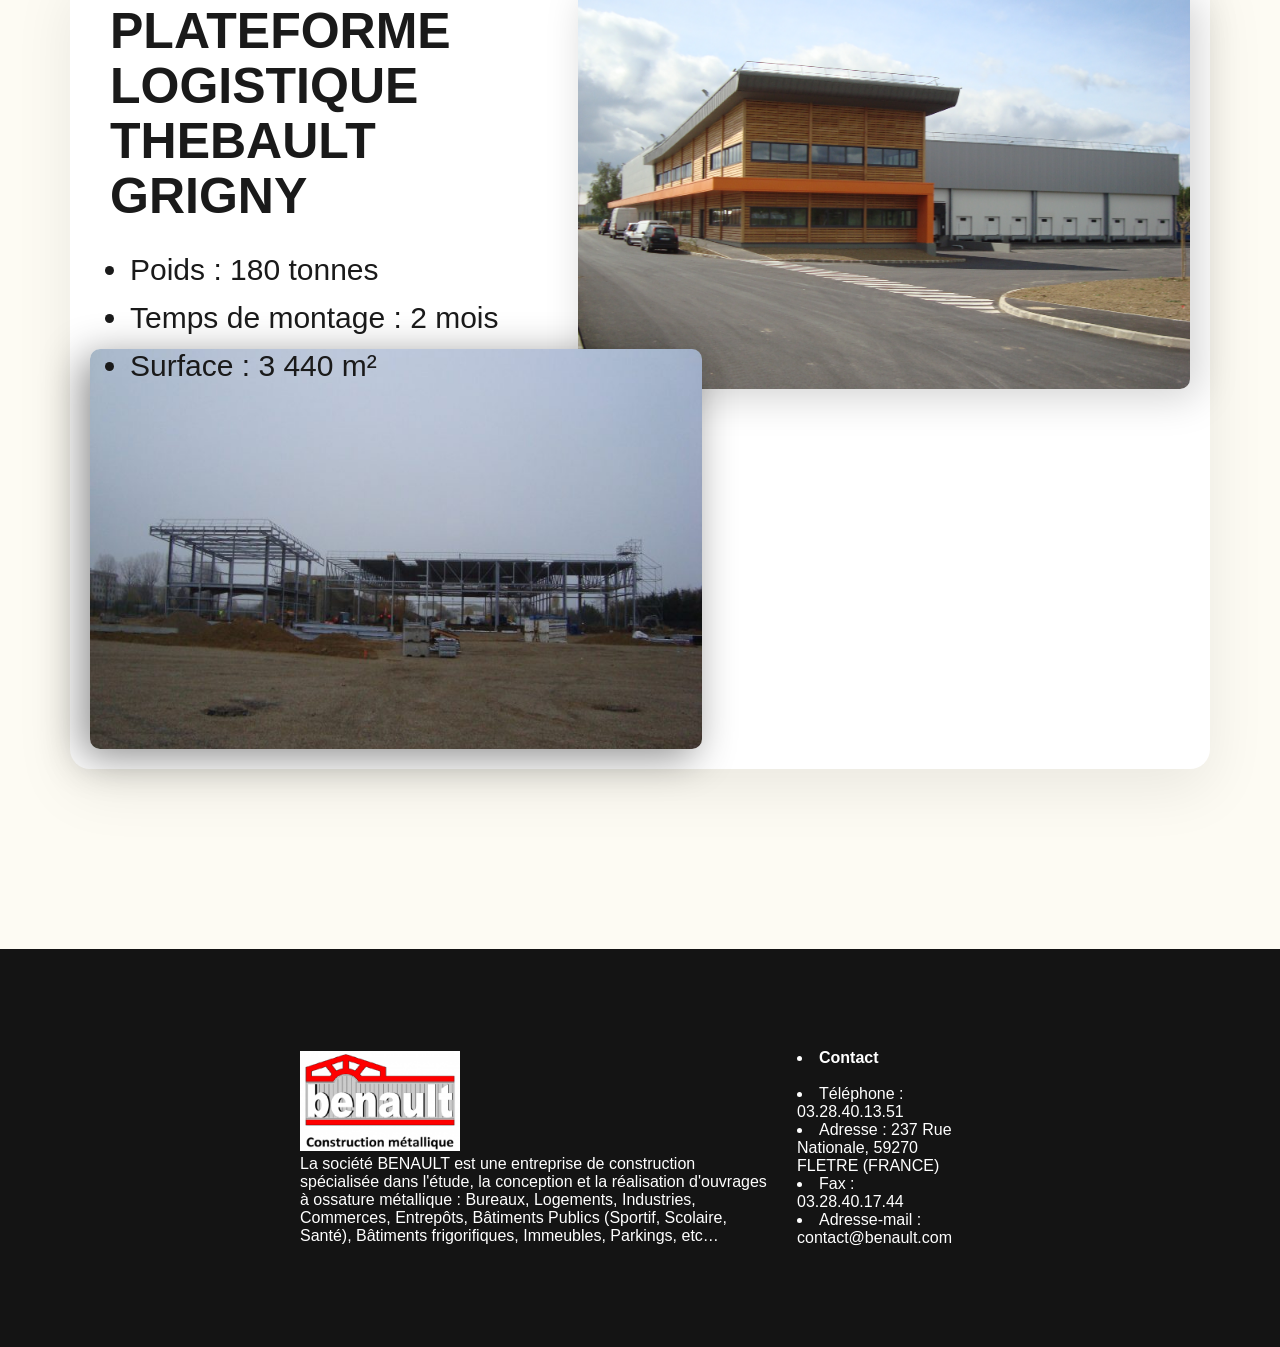
<file: html/realisation.html>
<!DOCTYPE html>
<html lang="fr-FR">
<head>
    <meta charset="UTF-8">
    <meta name="viewport" content="width=device-width, initial-scale=1">
    <title>BENAULT - Réalisation</title>
    <link rel="icon" type="image/x-icon" href="../images/logo_BENAULT.png">
    <link href="../css/realisation.css" rel="stylesheet">
    <link href="../css/commun.css" rel="stylesheet">

</head>

<body>
    <header>
        <div class="logo">
            <img src="../images/logo_BENAULT.png" alt="Logo BENAULT">
        </div>
        <nav>
            <ul>
                <li><a href="index.html" class="nav__link">Accueil</a></li>
                <li><a href="Calcul.html" class="nav__link">Calcul et Conception</a></li>
                <li><a href="Fabrication.html" class="nav__link">Fabrication et Pose</a></li>
                <li><a href="realisation.html" class="nav__link active">Réalisation</a></li>
                <li><a href="Export.html" class="nav__link">Export</a></li>
                <li><a href="../php/contact.php" class="nav__link">Contact</a></li>
            </ul>
        </nav>
    </header>

    <main>
        <section class="realisation-intro">

            <h1>Nos Réalisations</h1>

            <div class="realisation-item">
                <div class="realisation-texte1">
                    <h4>EADS ELANCOURT</h4>
                    <ul>
                        <li>Poids : 1 170 tonnes</li>
                        <li>Temps de montage : 4 mois</li>
                        <li>Surface : 16 692 m²</li>
                    </ul>
                </div>

                <div class="realisation-photos">
                    <img class="photo-top1" src="../images/Realisation2.jpg" alt="Réalisation BENAULT - EADS Elancourt">
                    <img class="photo-bottom1" src="../images/Realisation1.jpg" alt="Réalisation BENAULT - EADS Elancourt">
                </div>
            </div>

            <div class="realisation-item">
                <div class="realisation-texte">
                    <h4>LECLERC-HAZEBROUCK</h4>
                    <ul>
                        <li>Poids : 830 tonnes</li>
                        <li>Temps de montage : 5 mois</li>
                        <li>Surface : 14 267 m²</li>
                    </ul>
                </div>

                <div class="realisation-photos">
                    <img class="photo-top" src="../images/Realisation3.jpg" alt="Réalisation BENAULT - Leclerc Hazebrouck">
                    <img class="photo-bottom" src="../images/Realisation4.jpg" alt="Réalisation BENAULT - Leclerc Hazebrouck">
                </div>
            </div>

            <div class="realisation-item">
                <div class="realisation-texte">
                    <h4>LECLERC-BAILLEUL</h4>
                    <ul>
                        <li>Poids : 212 tonnes</li>
                    </ul>
                </div>

                <div class="realisation-photos">
                    <img class="photo-top" src="../images/Realisation5.jpg" alt="Réalisation BENAULT - Poclain Corporate">
                    <img class="photo-bottom" src="../images/Realisation6.jpg" alt="Réalisation BENAULT - Poclain Corporate">
                </div>
            </div>

            <div class="realisation-item">
                <div class="realisation-texte">
                    <h4>POCLAIN CORPORATE</h4>
                    <ul>
                        <li>Poids : 1 170 tonnes</li>
                        <li>Temps de montage : 4 mois</li>
                        <li>Surface : 16 692 m²</li>
                    </ul>
                </div>

                <div class="realisation-photos">
                    <img class="photo-top" src="../images/Realisation7.jpg" alt="Réalisation BENAULT - EADS Elancourt">
                    <img class="photo-bottom" src="../images/Realisation8.jpg" alt="Réalisation BENAULT - EADS Elancourt">
                </div>
            </div>

            <div class="realisation-item">
                <div class="realisation-texte">
                    <h4>BRICODEPOT TOULON Magasin avec parking aérien</h4>
                    <ul>
                        <li>Poids : 1 377 tonnes</li>
                        <li>Temps de montage : 3 mois</li>
                    </ul>
                </div>

                <div class="realisation-photos">
                    <img class="photo-top" src="../images/Realisation9.jpg" alt="Réalisation BENAULT - EADS Elancourt">
                    <img class="photo-bottom" src="../images/Realisation10.jpg" alt="Réalisation BENAULT - EADS Elancourt">
                </div>
            </div>

            <div class="realisation-item">
                <div class="realisation-texte2">
                    <h4>PLATEFORME LOGISTIQUE THEBAULT GRIGNY</h4>
                    <ul>
                        <li>Poids : 180 tonnes</li>
                        <li>Temps de montage : 2 mois</li>
                        <li>Surface : 3 440 m²</li>
                    </ul>
                </div>

                <div class="realisation-photos">
                    <img class="photo-top" src="../images/Realisation11.jpg" alt="Réalisation BENAULT - EADS Elancourt">
                    <img class="photo-bottom" src="../images/Realisation12.jpg" alt="Réalisation BENAULT - EADS Elancourt">
                </div>
            </div>

        </section>
    </main>

    <footer>
        <div class="Description">
            <img class="Logo_footer" src="../images/logo_BENAULT.png" alt="Logo entreprise BENAULT">
            <br>
            <p>La société BENAULT est une entreprise de construction spécialisée dans l'étude, la conception et la réalisation d'ouvrages à ossature métallique : Bureaux, Logements, Industries, Commerces, Entrepôts, Bâtiments Publics (Sportif, Scolaire, Santé), Bâtiments frigorifiques, Immeubles, Parkings, etc…</p>
        </div>

        <nav class="Contact">
            <ul>
                <li class="Gras">Contact</li>
                <br>
                <li>Téléphone : 03.28.40.13.51</li>
                <li>Adresse : 237 Rue Nationale, 59270 FLETRE (FRANCE)</li>
                <li>Fax : 03.28.40.17.44</li>
                <li>Adresse-mail : contact@benault.com</li>
            </ul>
        </nav>
    </footer>
</body>
</html>
</file>
<file: css/contact.css>
/* --- HERO SECTION --- */
.hero {
    position: relative;
    height: 638.4px;
    display: flex;
    justify-content: center;
    align-items: center;
    background:
        linear-gradient(rgba(0,0,0,0.4), rgba(0,0,0,0.4)),
        url("../images/Photo entreprise BENAULT.jpg") center/cover no-repeat;
}

.section__title {
    font-size: clamp(56px, 12vw, 128px);
    font-weight: 900;
    color: white;
    letter-spacing: -5px;
    text-align: center;
    line-height: 0.8;
}

/* --- CONTAINER --- */
.container {
    max-width: 1200px;
    margin: 0 auto;
    padding: 0 40px;
}

/* --- GRILLE DE CONTACT --- */
.contact-grid {
    display: flex;
    gap: 50px;
    margin-top: -80px;
    margin-bottom: 100px;
}

.contact-card {
    flex: 1;
    background: #ffffff;
    text-decoration: none;
    color: inherit;
    padding: 80px 40px 50px;
    position: relative;
    text-align: center;
    box-shadow: 0 20px 50px rgba(0,0,0,0.1);
    transition: all 0.4s cubic-bezier(0.165, 0.84, 0.44, 1);
}

.contact-card:hover {
    transform: translateY(-15px);
    box-shadow: 0 30px 60px rgba(0,0,0,0.15);
}

/* --- ICONES CARTES --- */
.card-icon {
    position: absolute;
    top: -60px;
    left: 50%;
    transform: translateX(-50%);
    width: 120px;
    height: 120px;
    background: white;
    border-radius: 50%;
    overflow: hidden;
    display: flex;
    justify-content: center;
    align-items: center;
}

.card-icon img {
    width: 150%;
    height: 150%;
    object-fit: cover;
}

.card-body h3 {
    font-size: 35px;
    margin-bottom: 10px;
    font-weight: 800;
}

.card-link {
    display: block;
    font-size: 24px;
    font-weight: 900;
    color: #e60000;
    margin-bottom: 15px;
}

/* --- SECTION OFFRES TYPE LISTE CLIQUABLE --- */
.offers-section {
    margin-bottom: 100px;
}

.offers-title {
    font-size: 42px;
    font-weight: 900;
    text-transform: uppercase;
    color: #1a1a1a;
    margin-bottom: 18px;
    letter-spacing: -1px;
}

.offers-underline {
    width: 70px;
    height: 4px;
    background-color: #e60000;
    margin-bottom: 35px;
}

.offers-list {
    display: flex;
    flex-direction: column;
    gap: 18px;
}

.offer-card {
    background-color: #ffffff;
    text-decoration: none;
    color: #1a1a1a;
    padding: 28px 32px;
    display: flex;
    justify-content: space-between;
    align-items: center;
    border-left: 6px solid #e60000;
    box-shadow: 0 12px 35px rgba(0,0,0,0.08);
    transition: all 0.3s ease;
}

.offer-card:hover {
    transform: translateY(-5px);
    box-shadow: 0 22px 45px rgba(0,0,0,0.13);
    background-color: #ffffff;
}

.offer-main {
    flex: 1;
}

.offer-label {
    display: inline-block;
    font-size: 13px;
    font-weight: 900;
    text-transform: uppercase;
    color: #e60000;
    letter-spacing: 1px;
    margin-bottom: 8px;
}

.offer-main h3 {
    font-size: 25px;
    font-weight: 900;
    color: #1a1a1a;
    margin-bottom: 6px;
    line-height: 1.2;
}

.offer-main p {
    font-size: 16px;
    font-weight: 600;
    color: #555;
}

.offer-arrow {
    width: 48px;
    height: 48px;
    min-width: 48px;
    border-radius: 50%;
    background-color: #e60000;
    color: #ffffff;
    display: flex;
    justify-content: center;
    align-items: center;
    font-size: 28px;
    font-weight: 800;
    margin-left: 30px;
    transition: all 0.3s ease;
}

.offer-card:hover .offer-arrow {
    background-color: #1a1a1a;
    transform: translateX(5px);
}

/* --- FORMULAIRE DE CONTACT / RECRUTEMENT --- */
.contact-form-section {
    background-color: #ffffff;
    padding: 70px 60px;
    margin-bottom: 100px;
    box-shadow: 0 20px 50px rgba(0,0,0,0.1);
    position: relative;
    overflow: hidden;
}

.contact-form-section::before {
    content: "";
    position: absolute;
    top: 0;
    left: 0;
    width: 9px;
    height: 100%;
    background-color: #e60000;
}

.form-title {
    font-size: 42px;
    font-weight: 900;
    text-transform: uppercase;
    color: #1a1a1a;
    margin-bottom: 18px;
    letter-spacing: -1px;
}

.form-underline {
    width: 70px;
    height: 4px;
    background-color: #e60000;
    margin-bottom: 60px;
}

/* --- MESSAGES FORMULAIRE --- */
.form-message {
    padding: 16px 20px;
    margin-bottom: 30px;
    font-weight: 800;
}

.form-message.success {
    background-color: #e8f7e8;
    color: #146b14;
    border-left: 5px solid #2fa82f;
}

.form-message.error {
    background-color: #fde8e8;
    color: #9d0000;
    border-left: 5px solid #e60000;
}

.contact-form {
    width: 100%;
}

.form-row {
    display: flex;
    gap: 18px;
    margin-bottom: 22px;
}

.form-group {
    width: 100%;
    margin-bottom: 22px;
}

.form-group input,
.form-group select,
.form-group textarea {
    width: 100%;
    border: none;
    background-color: #fdfbf3;
    padding: 17px 18px;
    font-size: 15px;
    color: #1a1a1a;
    font-weight: 600;
    outline: none;
    border-radius: 0;
    box-shadow: inset 0 0 0 1px #dedbd1;
    transition: all 0.3s ease;
}

.form-group input::placeholder,
.form-group textarea::placeholder {
    color: #1a1a1a;
    opacity: 0.8;
}

.form-group select {
    cursor: pointer;
    appearance: auto;
    color: #1a1a1a;
}

.form-group textarea {
    min-height: 210px;
    resize: vertical;
}

.form-group input:focus,
.form-group select:focus,
.form-group textarea:focus {
    background-color: #ffffff;
    box-shadow: inset 0 0 0 2px #e60000;
}

/* --- CHAMPS FICHIERS CV / LETTRE --- */
.form-file-group {
    margin-bottom: 26px;
}

.form-file-group label {
    display: block;
    font-size: 16px;
    font-weight: 800;
    color: #1a1a1a;
    margin-bottom: 12px;
}

.form-file-group input[type="file"] {
    width: 100%;
    background-color: #fdfbf3;
    color: #1a1a1a;
    padding: 14px;
    border: none;
    box-shadow: inset 0 0 0 1px #dedbd1;
    font-size: 14px;
    cursor: pointer;
}

.form-file-group input[type="file"]:focus {
    outline: none;
    box-shadow: inset 0 0 0 2px #e60000;
    background-color: #ffffff;
}

.form-file-group p {
    font-size: 13px;
    color: #666;
    margin-top: 10px;
}

/* --- RGPD --- */
.form-consent {
    margin-top: 8px;
    margin-bottom: 10px;
    font-size: 14px;
    color: #1a1a1a;
    font-weight: 600;
}

.form-consent label {
    display: flex;
    gap: 10px;
    align-items: flex-start;
    line-height: 1.5;
}

.form-consent input {
    margin-top: 4px;
}

.rgpd-note {
    font-size: 12px;
    color: #666;
    margin-top: 8px;
    margin-bottom: 25px;
}

/* --- BOUTON FORMULAIRE --- */
.submit-wrapper {
    margin-top: 60px;
}

.form-submit {
    display: inline-block;
    background-color: #e60000;
    color: #ffffff;
    border: none;
    padding: 18px 42px;
    font-size: 16px;
    font-weight: 900;
    text-transform: uppercase;
    letter-spacing: 1px;
    cursor: pointer;
    transition: all 0.3s ease;
}

.form-submit:hover {
    background-color: #1a1a1a;
    transform: translateY(-3px);
}

/* --- MAP --- */
.map-title {
    font-size: 56px;
    font-weight: 900;
    margin-bottom: 40px;
}

.map-wrapper {
    width: 100%;
    height: 550px;
    border-radius: 30px;
    overflow: hidden;
    margin-bottom: 100px;
}

.map-iframe {
    width: 100%;
    height: 100%;
    border: none;
}

/* --- RESPONSIVE --- */
@media (max-width: 1200px) {
    header {
        padding: 20px 50px;
    }

    footer {
        padding: 80px 50px;
    }
}

@media (max-width: 992px) {
    header {
        padding: 15px 30px;
        flex-direction: column;
        height: auto;
    }

    nav {
        margin-top: 15px;
    }

    nav ul {
        flex-wrap: wrap;
        justify-content: center;
        gap: 10px;
    }

    nav ul li {
        margin: 0 10px;
    }

    .contact-grid {
        flex-direction: column;
        gap: 100px;
        margin-top: 40px;
    }

    .section__title {
        font-size: clamp(40px, 8vw, 60px);
        letter-spacing: -2px;
    }

    .offers-title {
        font-size: 34px;
    }

    .contact-form-section {
        padding: 55px 35px;
    }

    .form-row {
        flex-direction: column;
        gap: 0;
        margin-bottom: 0;
    }

    .form-title {
        font-size: 34px;
    }

    .form-underline {
        margin-bottom: 45px;
    }

    footer {
        flex-direction: column;
        gap: 40px;
        text-align: center;
        align-items: center;
        padding: 60px 20px;
    }

    .Description {
        max-width: 100%;
    }
}

@media (max-width: 600px) {
    header {
        position: relative;
    }

    .nav__link {
        font-size: 14px;
    }

    .hero {
        height: 360px;
    }

    .container {
        padding: 0 20px;
    }

    .card-link {
        font-size: 18px;
        word-break: break-all;
    }

    .section__title {
        font-size: 36px;
        line-height: 1.1;
    }

    .offers-section {
        margin-bottom: 70px;
    }

    .offers-title {
        font-size: 28px;
    }

    .offers-underline {
        margin-bottom: 30px;
    }

    .offer-card {
        padding: 24px 22px;
        align-items: flex-start;
    }

    .offer-main h3 {
        font-size: 20px;
    }

    .offer-main p {
        font-size: 14px;
    }

    .offer-arrow {
        width: 40px;
        height: 40px;
        min-width: 40px;
        font-size: 23px;
        margin-left: 18px;
    }

    .contact-form-section {
        padding: 45px 22px;
        margin-bottom: 70px;
    }

    .contact-form-section::before {
        width: 6px;
    }

    .form-title {
        font-size: 28px;
    }

    .form-underline {
        margin-bottom: 35px;
    }

    .form-group input,
    .form-group select,
    .form-group textarea {
        font-size: 14px;
        padding: 15px;
    }

    .form-group textarea {
        min-height: 170px;
    }

    .form-file-group label {
        font-size: 14px;
    }

    .form-file-group p {
        font-size: 12px;
    }

    .form-consent {
        font-size: 13px;
    }

    .rgpd-note {
        font-size: 11px;
        margin-bottom: 20px;
    }

    .submit-wrapper {
        margin-top: 45px;
    }

    .form-submit {
        width: 100%;
        padding: 17px 20px;
    }

    .map-title {
        font-size: 34px;
    }

    .map-wrapper {
        height: 350px;
    }

    footer .Contact ul {
        list-style: none;
    }
}
</file>
<file: css/export.css>
/* --- HERO SECTION --- */
.hero { text-align: center; padding: 60px 20px; }
.section__title { font-size: 5rem; font-weight: 900; letter-spacing: -2px; text-transform: uppercase; }

/* --- CARTE INTERACTIVE & PINS --- */
.map-wrapper {
    position: relative;
    width: 90%;
    max-width: 1100px;
    margin: 40px auto;
    box-shadow: 0 10px 30px rgba(0,0,0,0.1);
    background: #fff;
    border-radius: 8px;
    overflow: hidden;
}

.world-map { width: 100%; height: auto; display: block; }

.pin {
    position: absolute;
    width: 60px;
    z-index: 10;
    cursor: pointer;
    transform: translate(-50%, -100%);
    transition: all 0.3s ease;
    animation: pulsePin 2s infinite ease-in-out;
}

.pin-tooltip {
    position: absolute;
    bottom: 50%;
    left: 50%;
    transform: translateX(-50%) translateY(10px);
    background: white;
    padding: 8px 12px;
    border-radius: 8px;
    box-shadow: 0 5px 15px rgba(0,0,0,0.2);
    display: flex;
    align-items: center;
    gap: 10px;
    white-space: nowrap;
    opacity: 0;
    visibility: hidden;
    transition: all 0.3s ease;
    border: 1px solid #eee;
}

.pin-tooltip img { width: 20px !important; height: auto; }
.pin-tooltip span { color: #1a1a1a; font-size: 14px; font-weight: bold; text-transform: uppercase; }
.pin img { width: 100%; filter: drop-shadow(0 3px 5px rgba(0,0,0,0.3)); }
.pin:hover { z-index: 100; transform: translate(-50%, -110%) scale(1.1); }
.pin:hover .pin-tooltip { opacity: 1; visibility: visible; transform: translateX(-50%) translateY(0); }

@keyframes pulsePin {
    0%, 100% { transform: translate(-50%, -100%) scale(1); }
    50% { transform: translate(-50%, -100%) scale(1.1); }
}

/* --- STRUCTURE DES BLOCS PAYS --- */
.details-pays { width: 90%; max-width: 1100px; margin: 0 auto 100px auto; }

.pays-row {
    display: flex;
    background: #fff;
    border: 1px solid #eee;
    margin-bottom: 30px;
    border-radius: 4px;
    box-shadow: 0 5px 15px rgba(0,0,0,0.03);
    overflow: hidden;
    min-height: 350px; /* Hauteur minimum pour de belles cases */
}

.pays-header {
    background: #fdfbf3;
    padding: 20px;
    min-width: 180px;
    display: flex;
    flex-direction: column;
    align-items: center;
    justify-content: center;
    border-right: 2px solid #e60000;
    flex-shrink: 0;
}

.pays-header img { width: 50px; margin-bottom: 10px; }
.pays-header h3 { font-size: 1rem; text-transform: uppercase; color: #333; }

.pays-content {
    flex-grow: 1;
    padding: 40px;
    display: flex;
    flex-direction: row; 
    justify-content: space-between;
    align-items: flex-start; 
    gap: 30px;
}

.row-centered .pays-content {
    align-items: center; 
}

.row-centered .text-side {
    text-align: center;
}

.text-side { flex: 1; }

.pays-content h4 {
    font-size: 1.6rem;
    font-weight: 800;
    text-transform: uppercase;
    color: #1a1a1a;
    margin-bottom: 15px;
    position: relative;
    padding-bottom: 10px;
    display: inline-block;
}

.pays-content h4::after {
    content: '';
    position: absolute;
    bottom: 0; left: 0;
    width: 60px; height: 3px;
    background: #e60000;
}

.row-centered .pays-content h4::after {
    left: 50%;
    transform: translateX(-50%);
}

.single-project {
    font-size: 2.5rem !important;
    line-height: 1.2;
}

.sub-projects { list-style: none; margin-top: 15px; text-align: left; }
.sub-projects li {
    font-size: 0.95rem;
    color: #444;
    margin-bottom: 6px;
    padding-left: 15px;
    position: relative;
}
.sub-projects li::before {
    content: "•"; color: #e60000; position: absolute; left: 0; font-weight: bold;
}

.elysee { font-size: 1.3rem !important; }

.project-img-wrapper {
    width: 100%;
    max-width: 450px; 
    height: 280px;
    border-radius: 4px;
    overflow: hidden;
    border: 1px solid #eee;
    flex-shrink: 0;
}

.project-img-wrapper img { width: 100%; height: 100%; object-fit: cover; transition: transform 0.4s ease; }
.pays-row:hover .project-img-wrapper img { transform: scale(1.05); }

/* --- RESPONSIVE CLEAN --- */

/* Tablettes et petits écrans (Laptops) */
@media (max-width: 1200px) {
    header { padding: 20px 50px; }
    footer { padding: 80px 50px; }
    
    .map-wrapper, .details-pays { width: 95%; }
}

/* Tablettes (Portrait) et Mobiles larges */
@media (max-width: 992px) {
    /* Header */
    header { 
        padding: 15px 20px;
        flex-direction: column; 
        height: auto;
    }
    nav { margin-top: 15px; }
    nav ul li { margin: 0 10px; }
    body { padding-top: 160px; }

    .section__title { font-size: 48px; }
    .main-subtitle { font-size: 24px !important; }

    .map-wrapper {
        overflow-x: auto;
        -webkit-overflow-scrolling: touch;
    }
    .world-map {
        min-width: 800px;
        height: auto;
    }

    .pays-row {
        flex-direction: column;
        min-height: auto;
    }

    .pays-header {
        border-right: none;
        border-bottom: 2px solid #e60000;
        min-width: 100%;
        padding: 15px;
    }

    .pays-content {
        flex-direction: column;
        align-items: center !important;
        text-align: center;
        padding: 30px 20px;
    }

    .text-side { width: 100%; }

    .sub-projects {
        display: inline-block;
        text-align: left;
        margin: 15px auto;
    }

    .project-img-wrapper {
        max-width: 100%;
        width: 100%;
        height: 300px;
        margin-top: 20px;
    }

    footer {
        flex-direction: column;
        gap: 40px;
        text-align: center;
        align-items: center;
        padding: 60px 20px;
    }
    .Description { max-width: 100%; }
}

/* Téléphones (Smartphone) */
@media (max-width: 600px) {
    header { position: absolute; }
    
    nav ul {
        flex-wrap: wrap;
        justify-content: center;
        gap: 8px;
    }

    .nav__link { font-size: 14px; }

    .section__title { font-size: 2rem; }

    .single-project { font-size: 32px !important; }
    .elysee { font-size: 19.2px !important; }
    
    .project-img-wrapper { height: 200px; }

    .pin-tooltip span { font-size: 11px; }
    .pin { width: 35px; }
}
</file>
<file: css/commun.css>
/* --- RESET --- */
* {
    box-sizing: border-box;
    margin: 0;
    padding: 0;
    font-family: -apple-system, BlinkMacSystemFont, "Segoe UI", Roboto, Helvetica, Arial, sans-serif;
}

body {
    background-color: #fdfbf3;
    color: #1a1a1a;
    padding-top: 140px;
}

/* --- HEADER --- */
header {
    position: fixed;
    top: 0;
    left: 0;
    right: 0;
    z-index: 100;
    display: flex;
    justify-content: space-between;
    align-items: center;
    padding: 20px 180px;
    background-color: rgb(255, 255, 255);
    box-shadow: 0 0 4px #000;
}

header .logo img {
    height: 80px;
}

nav ul {
    list-style: none;
    display: flex;
}

nav ul li {
    margin: 0 28px;
}

.nav__link { 
    text-decoration: none; 
    color: #000; 
    font-weight: 700; 
    font-size: 20px;
    text-transform: uppercase;
    letter-spacing: 1px;
    transition: color 0.3s;
}

.nav__link:hover,
.nav__link.active {
    color: #e60000;
}

/* --- FOOTER (Commun) --- */
footer {
    background-color: rgb(20, 20, 20);
    padding: 100px 300px;
    width: 100%;
    box-sizing: border-box;
    display: flex;              
    justify-content: space-between; 
    align-items: center;
    color: white;
}

.Description {
    max-width: 600px;
}

.Logo_footer {
    width: 160px;
    height: 100px;
}

footer .Contact ul {
    display: list-item;
    padding: 0;
}

footer .Contact li {
    display: list-item;
    padding: 0;
    list-style: inside;
}

.Gras {
    font-weight: bold;
}

/* --- RESPONSIVE COMMUN --- */

/* Tablette */
@media (max-width: 1200px) {
    header {
        padding: 20px 50px;
    }

    footer {
        padding: 80px 50px;
    }
}

/* Mobile / tablette */
@media (max-width: 900px) {
    body {
        padding-top: 185px;
    }

    header { 
        padding: 15px 25px;
        flex-direction: column; 
        height: auto;
    }

    header .logo img {
        height: 70px;
    }

    nav {
        margin-top: 12px;
        width: 100%;
    }

    nav ul {
        width: 100%;
        display: flex;
        flex-wrap: wrap;
        justify-content: center;
        align-items: center;
        gap: 10px 14px;
    }

    nav ul li {
        margin: 0;
    }

    .nav__link {
        display: block;
        font-size: 16px;
        line-height: 1.2;
        text-align: center;
        white-space: nowrap;
    }

    footer {
        flex-direction: column;
        gap: 40px;
        text-align: center;
        align-items: center;
    }
}

/* Petit mobile */
@media (max-width: 600px) {
    body {
        padding-top: 205px;
    }

    header { 
        position: fixed;
        top: 0;
        left: 0;
        right: 0;
        padding: 12px 15px;
    }

    header .logo img {
        height: 60px;
    }

    nav {
        margin-top: 10px;
    }

    nav ul {
        gap: 8px 10px;
    }

    .nav__link {
        font-size: 14px;
        letter-spacing: 0.5px;
        padding: 4px 6px;
        white-space: normal;
    }
}

/* Très petit écran */
@media (max-width: 420px) {
    body {
        padding-top: 225px;
    }

    header .logo img {
        height: 55px;
    }

    nav ul {
        gap: 6px 8px;
    }

    .nav__link {
        font-size: 13px;
        padding: 3px 5px;
    }
}
</file>
<file: css/fabrication.css>
.container-fabrication {
    padding: 50px 5%;
    max-width: 1400px;
    margin: 0 auto;
}

.intro-section {
    text-align: center;
    margin-bottom: 80px;
}

.subtitle {
    font-size: 20px;
    color: #666;
    max-width: 800px;
    margin: 20px auto;
}

.process-grid {
    display: grid;
    grid-template-columns: repeat(auto-fit, minmax(350px, 1fr));
    gap: 40px;
}

.process-card {
    position: relative;
    background: #fff;
    border-radius: 20px;
    overflow: hidden;
    box-shadow: 0 10px 30px rgba(0,0,0,0.05);
    transition: transform 0.3s ease;
    border-bottom: 5px solid #e60000; 
}

.process-card:hover {
    transform: translateY(-10px);
}

.process-card::before {
    content: attr(data-step);
    position: absolute;
    top: 10px;
    right: 20px;
    font-size: 80px;
    font-weight: 900;
    color: rgba(230, 0, 0, 0.1);
    z-index: 0;
}

.card-image {
    height: 300px;
    position: relative;
    overflow: hidden;
}

.card-image img {
    width: 100%;
    height: 100%;
    object-fit: cover;
    transition: transform 0.5s ease;
}

.process-card:hover .card-image img {
    transform: scale(1.1);
}

.overlay-info {
    position: absolute;
    bottom: 15px;
    left: 15px;
    background: #e60000;
    color: white;
    padding: 5px 15px;
    font-size: 14px;
    font-weight: bold;
    border-radius: 5px;
    z-index: 2;
}

.card-text {
    padding: 30px;
    position: relative;
    z-index: 1;
    background: white;
}

.card-text h2 {
    margin-bottom: 15px;
    font-size: 24px;
}

.js-slider .slide {
    position: absolute;
    opacity: 0;
    transition: opacity 1s ease;
}
.js-slider .slide.active {
    opacity: 1;
    position: relative;
}
</file>
<file: css/realisation.css>
/* ---- SECTION RÉALISATION ---- */
main {
    padding-top: 80px;
}

.realisation-intro {
    padding: 80px 70px 120px;
    max-width: 1600px;
    margin: 0 auto;
    overflow: hidden;
}

.realisation-intro h1 {
    font-size: 70px;
    font-weight: 800;
    text-transform: uppercase;
    letter-spacing: 2px;
    color: #1a1a1a;
    margin-bottom: 70px;
    position: relative;
    display: inline-block;
}

.realisation-intro h1::after {
    content: '';
    display: block;
    width: 70px;
    height: 5px;
    background-color: #e60000;
    margin-top: 14px;
}

/* Bloc complet d'une réalisation */
.realisation-item {
    position: relative;
    min-height: 800px;
    margin-bottom: 60px;

    background: white;          
    border-radius: 20px;        
    padding: 100px 120px 0 100px;
    box-shadow: 0 20px 60px rgba(0,0,0,0.08); 
}

/* Texte placé à gauche de la première image */
.realisation-texte {
    position: absolute;
    top: 20px;
    left: 40px;
    width: 500px;
    z-index: 5;
    padding: 25px 20px;
}

.realisation-texte1 {
    position: absolute;
    top: 25px;
    left: 20px;
    width: 500px;
    z-index: 5;
    padding: 25px 20px;
}

.realisation-texte2 {
    position: absolute;
    top: 10px;
    left: 20px;
    width: 500px;
    z-index: 5;
    padding: 25px 20px;
}

.realisation-texte h4 {
    margin-bottom: 22px;
    font-size: 50px;
    line-height: 1.1;
}

.realisation-texte li {
    font-size: 30px;
    line-height: 1.6;
    margin-left: 20px;
}

.realisation-texte1 h4 {
    margin-bottom: 22px;
    font-size: 50px;
    line-height: 1.1;
}

.realisation-texte1 li {
    font-size: 30px;
    line-height: 1.6;
    margin-left: 20px;
}


.realisation-texte2 h4 {
    margin-bottom: 22px;
    font-size: 50px;
    line-height: 1.1;
}

.realisation-texte2 li {
    font-size: 30px;
    line-height: 1.6;
    margin-left: 20px;
}


/* Zone des deux photos */
.realisation-photos {
    position: absolute;
    top: 0;
    right: 0;
    width: calc(100% - 420px);
    height: 820px;
}

/* Première image : en haut à droite */
.photo-top {
    position: absolute;
    top: 20px;
    right: 20px;
    width: 85%;
    height: 400px;
    object-fit: cover;
    box-shadow: 8px 8px 40px rgba(0, 0, 0, 0.18);
    border-radius: 10px;
}

/* Deuxième image : en bas, décalée vers la gauche */
.photo-bottom {
    position: absolute;
    bottom: 40px;
    left: -400px;
    width: 85%;
    height: 400px;
    object-fit: cover;
    box-shadow: -8px 8px 40px rgba(0, 0, 0, 0.45);
    border-radius: 10px;
}

.photo-top1 {
    position: absolute;
    top: 20px;
    right: 20px;
    width: 90%;
    height: 400px;
    object-fit: cover;
    box-shadow: 8px 8px 40px rgba(0, 0, 0, 0.18);
    border-radius: 10px;
}

/* Deuxième image : en bas, décalée vers la gauche */
.photo-bottom1 {
    position: absolute;
    bottom: 40px;
    left: -400px;
    width: 90%;
    height: 400px;
    object-fit: cover;
    box-shadow: -8px 8px 40px rgba(0, 0, 0, 0.45);
    border-radius: 10px;
}


/* ---- TABLETTE ---- */
@media (max-width: 1200px) {

    .realisation-intro {
        padding: 80px 50px 100px;
    }

    .realisation-intro h1 {
        font-size: 46px;
    }

    .realisation-item {
        min-height: 750px;
        padding: 80px 60px;
    }

    .realisation-texte,
    .realisation-texte1,
    .realisation-texte2 {
        width: 300px;
        left: 20px;
    }

    .realisation-texte h4,
    .realisation-texte1 h4,
    .realisation-texte2 h4 {
        font-size: 32px;
    }

    .realisation-texte li,
    .realisation-texte1 li,
    .realisation-texte2 li {
        font-size: 18px;
    }

    .realisation-photos {
        width: calc(100% - 300px);
        height: 650px;
    }

    .photo-top,
    .photo-bottom,
    .photo-top1,
    .photo-bottom1 {
        height: 300px;
    }

    .photo-bottom,
    .photo-bottom1 {
        left: -250px;
    }
}

/* ---- MOBILE ---- */
@media (max-width: 768px) {

    main {
        padding-top: 0;
    }

    .realisation-intro {
        padding: 50px 20px 80px;
    }

    .realisation-intro h1 {
        font-size: 32px;
        margin-bottom: 40px;
    }

    /* 🔥 LE POINT IMPORTANT */
    .realisation-item {
        min-height: auto;
        padding: 30px 20px;
        margin-bottom: 60px;
    }

    /* 🔥 ON SUPPRIME LES POSITIONS ABSOLUES */
    .realisation-texte,
    .realisation-texte1,
    .realisation-texte2,
    .realisation-photos {
        position: static;
        width: 100%;
        height: auto;
    }

    .realisation-texte,
    .realisation-texte1,
    .realisation-texte2 {
        padding: 0;
        margin-bottom: 20px;
    }

    .realisation-texte h4,
    .realisation-texte1 h4,
    .realisation-texte2 h4 {
        font-size: 26px;
    }

    .realisation-texte li,
    .realisation-texte1 li,
    .realisation-texte2 li {
        font-size: 17px;
    }

    /* 🔥 IMAGES EN STACK (comme index) */
    .photo-top,
    .photo-bottom,
    .photo-top1,
    .photo-bottom1 {
        position: static;
        display: block;
        width: 100%;
        height: 220px;
        margin-bottom: 20px;
    }

    .Description {
        max-width: 100%;
    }
}
</file>
